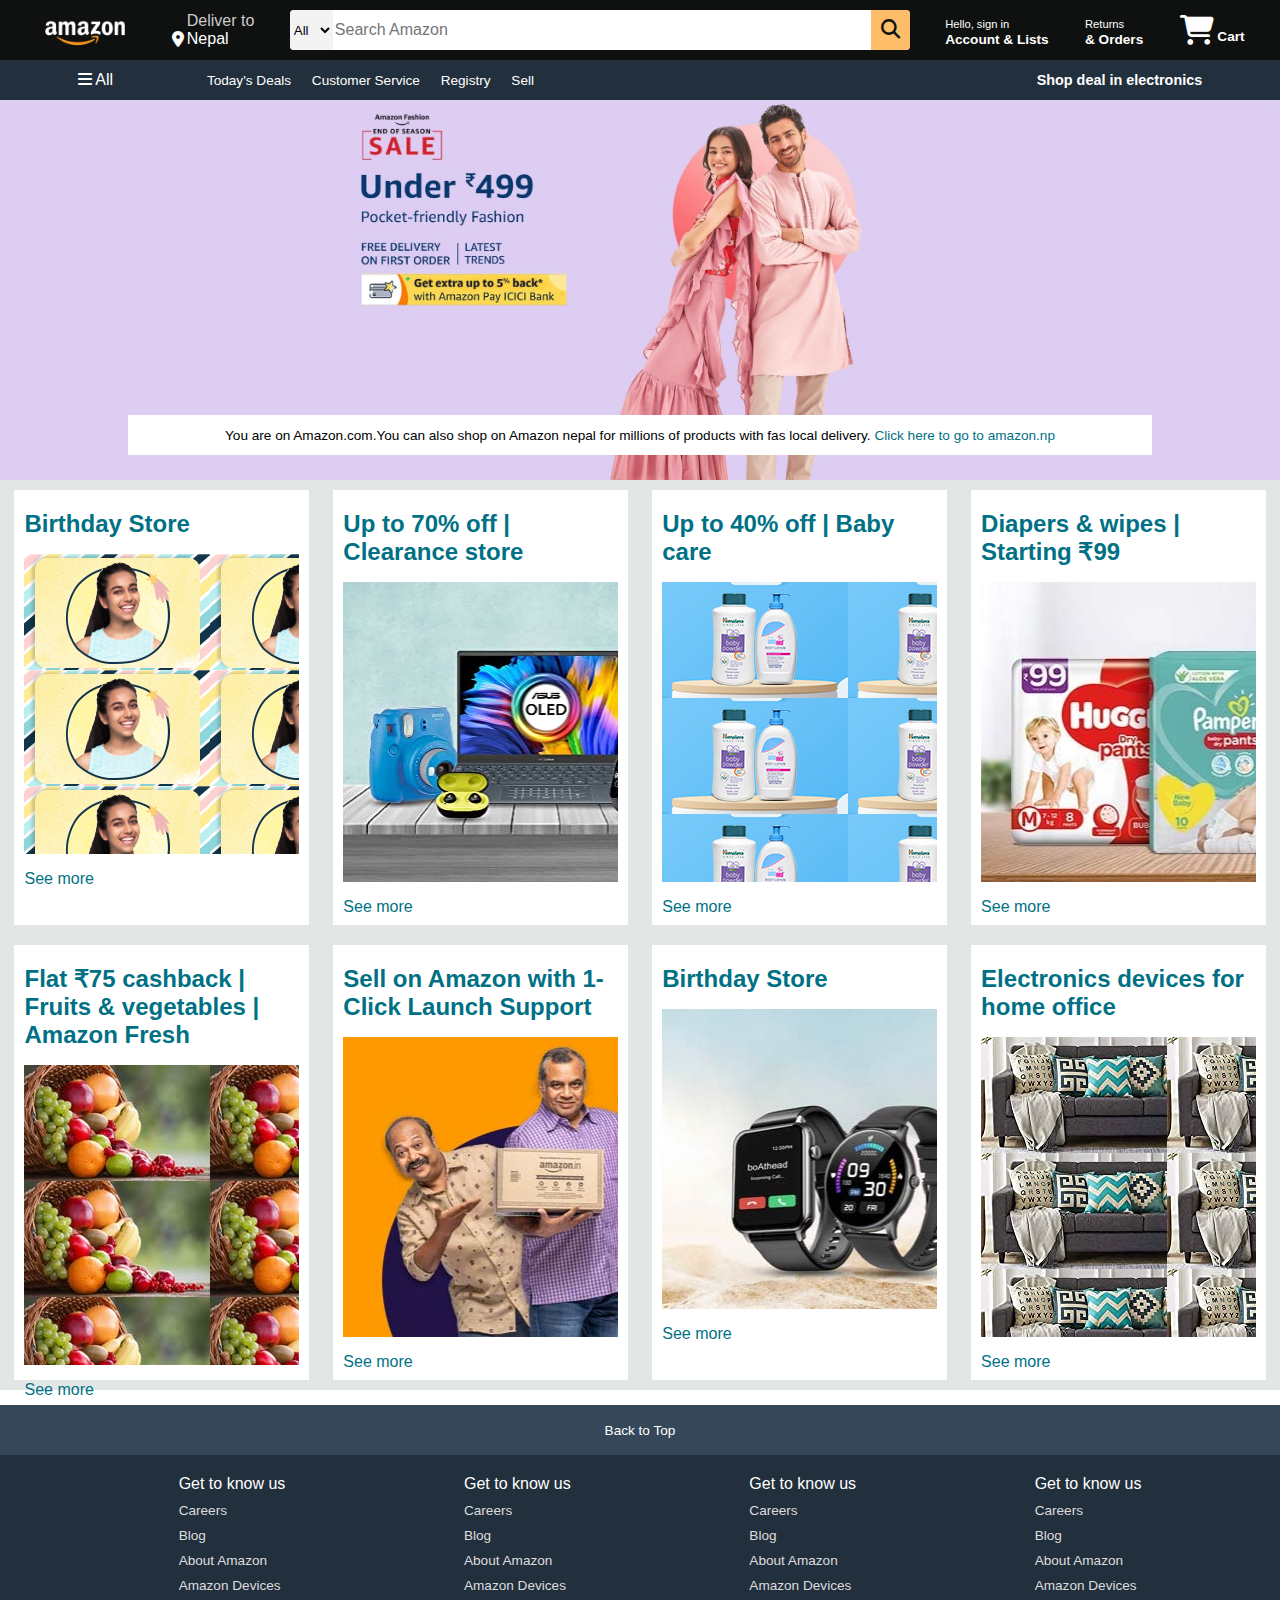
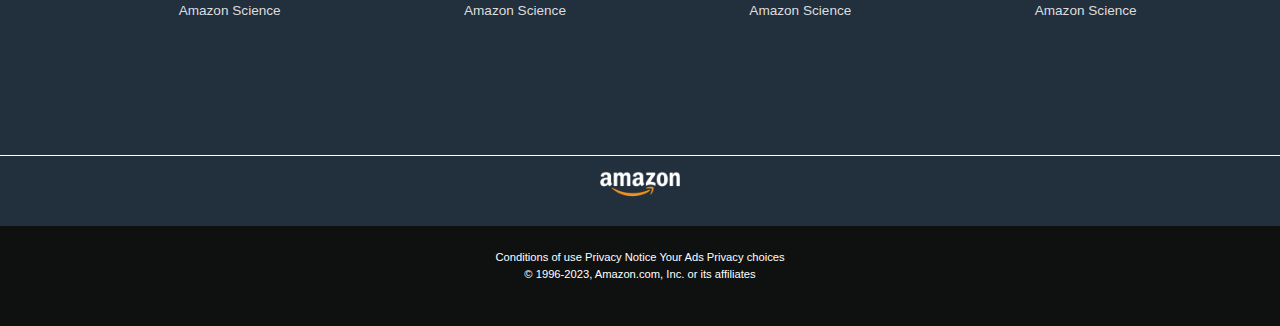
<file: index.html>
<!DOCTYPE html>
<html lang="en">
<head>
    <meta charset="UTF-8">
    <meta http-equiv="X-UA-Compatible" content="IE=edge">
    <meta name="viewport" content="width=device-width, initial-scale=1.0">
    <title>Amazon</title>
    <link rel="stylesheet" href="https://cdnjs.cloudflare.com/ajax/libs/font-awesome/6.4.0/css/all.min.css">
    <link rel="stylesheet" href="style.css">

</head>
<body>
    <header>
        <div class="navbar">
            <div class="nav-logo border">
                <div class="logo"></div>
            </div>
        <div class="nav-address border">        
            <p class="add-first">Deliver to</p>
            <div class="add-icon">
           <i class="fa-solid fa-location-dot"></i>
                <p class="add-sec">Nepal</p>
      </div>
        </div>
        <div class="nav-search">
            <select class="search-select">
                <option>All</option>
            </select>
            <input placeholder="Search Amazon" class="search-input">
            <div class="search-icon">
                <i class="fa-solid fa-magnifying-glass"></i>
            </div>
        </div>
        <div class="nav-signin border">
            <p><span>Hello, sign in</span>
            </p>
            <p class="nav-second">Account & Lists</p>
        </div>
        <div class="nav-signin border">
            <p><span>Returns</span>
            </p>
            <p class="nav-second">& Orders</p>
        </div>
        <div class="nav-cart border">
            <i class="fa-solid fa-cart-shopping"></i>
            Cart
        </div>
        </div>
       
<div class="panel">
    <div class="panel-all">
        <i class="fa-solid fa-bars"></i>
        All
    </div>
    <div class="panel-ops">
        <p class="border">Today's Deals  </p>
        <p class="border">Customer Service  </p>
        <p class="border">Registry </p>
        <p class="border">Sell  </p>

    </div>
    <div class="panel-deals">
        Shop deal in electronics
    </div>
</div>

    </header>
    <div class="hero-section">
        <div class="hero-msg">
            <p>You are on Amazon.com.You can also shop on Amazon nepal for millions of products with fas local delivery. <a>Click here to go to amazon.np</a></p>
        </div>
    </div>

    <div class="shop-section">
        <div class=" box">
           <div class="box-content">
            <h2>Birthday Store</h2>
            <div class="box-img" style="background-image: url('box-img1.jpg') ;"></div>
            <p>See more</p>
           </div>
        </div>
        <div class=" box" >
            <div class="box-content">
                <h2>Up to 70% off | Clearance store</h2>
                <div class="box-img" style="background-image: url('box-img2.jpg') ;"></div>
                <p>See more</p>
               </div>
        </div>
        <div class="box">
            <div class="box-content">
                <h2>Up to 40% off | Baby care</h2>
                <div class="box-img" style="background-image: url('box-img3.jpg') ;"></div>
                <p>See more</p>
               </div>
        </div>
        <div class="box">
            <div class="box-content">
                <h2>Diapers & wipes | Starting ₹99</h2>
                <div class="box-img" style="background-image: url('box-img4.jpg') ;"></div>
                <p>See more</p>
               </div>
        </div>

        <div class="box">
            <div class="box-content">
             <h2>Flat ₹75 cashback | Fruits & vegetables | Amazon Fresh</h2>
             <div class="box-img" style="background-image: url('box-img5.jpg') ;"></div>
             <p>See more</p>
            </div>
         </div>
         <div class="box" >
             <div class="box-content">
                 <h2>Sell on Amazon with 1-Click Launch Support</h2>
                 <div class="box-img" style="background-image: url('box-img6.jpg') ;"></div>
                 <p>See more</p>
                </div>
         </div>
         <div class="box">
             <div class="box-content">
                 <h2>Birthday Store</h2>
                 <div class="box-img" style="background-image: url('box-img7.jpg') ;"></div>
                 <p>See more</p>
                </div>
         </div>
         <div class="box">
             <div class="box-content">
                 <h2>Electronics devices for home office</h2>
                 <div class="box-img" style="background-image: url('box-img8.jpg') ;"></div>
                 <p>See more</p>
                </div>
         </div>
    </div>
    <footer>
        <div class="foot-panel1">
            Back to Top
        </div>
        <div class="foot-panel2">
            <ul>
            <p>Get to know us</p>
            <a>Careers</a>
            <a>Blog</a>
            <a>About Amazon</a>
            <a>Amazon Devices</a>
            <a>Amazon Science</a>
        </ul>
        <ul>
            <p>Get to know us</p>
            <a>Careers</a>
            <a>Blog</a>
            <a>About Amazon</a>
            <a>Amazon Devices</a>
            <a>Amazon Science</a>
        </ul>
        <ul>
            <p>Get to know us</p>
            <a>Careers</a>
            <a>Blog</a>
            <a>About Amazon</a>
            <a>Amazon Devices</a>
            <a>Amazon Science</a>
        </ul>
        <ul>
            <p>Get to know us</p>
            <a>Careers</a>
            <a>Blog</a>
            <a>About Amazon</a>
            <a>Amazon Devices</a>
            <a>Amazon Science</a>
        </ul>
        </div>
        <div class="foot-panel3">
           <div class="logo">

           </div> 
        </div>
        <div class="foot-panel4">
            <div class="pages">
                <a>Conditions of use</a>
                <a>Privacy Notice</a>
                <a>Your Ads Privacy choices</a>
            </div>
            <div class="copyright">
                © 1996-2023, Amazon.com, Inc. or its affiliates
            </div>
        </div>
    </footer>
</body>
</html>
</file>
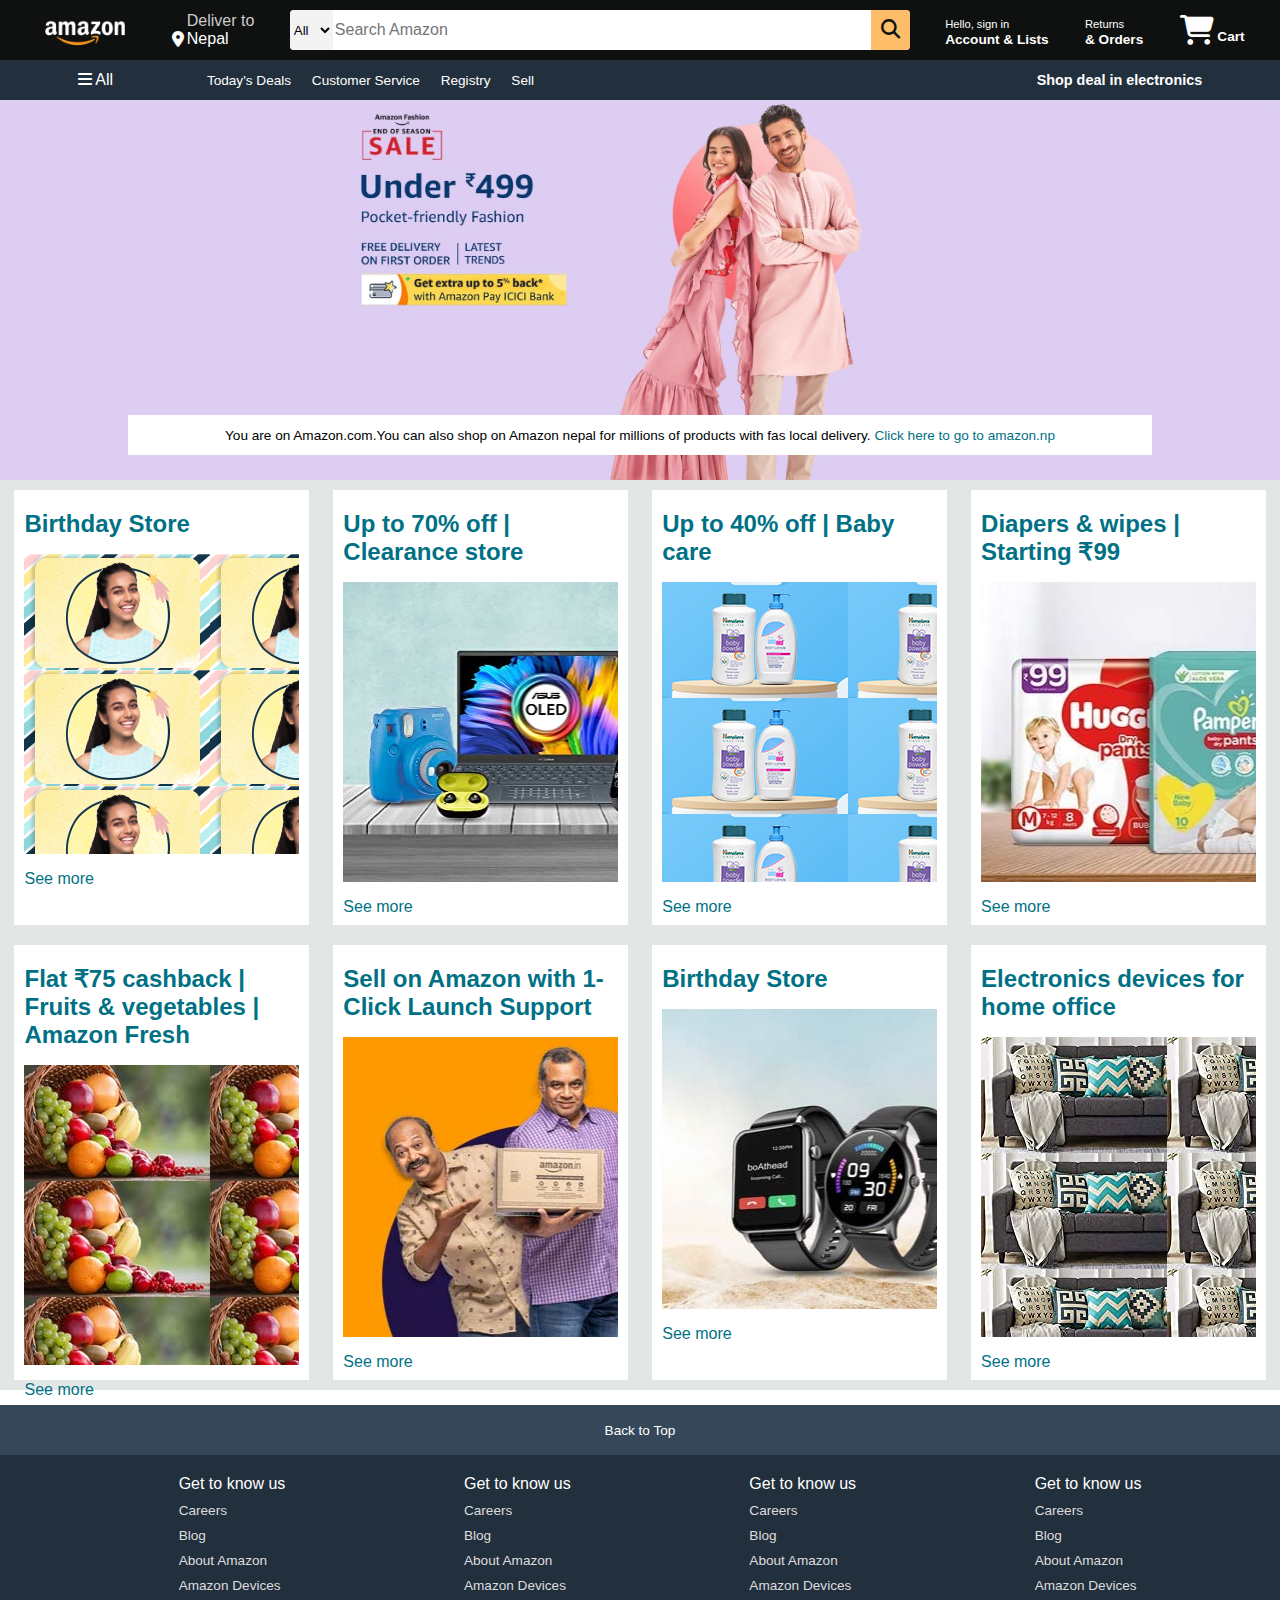
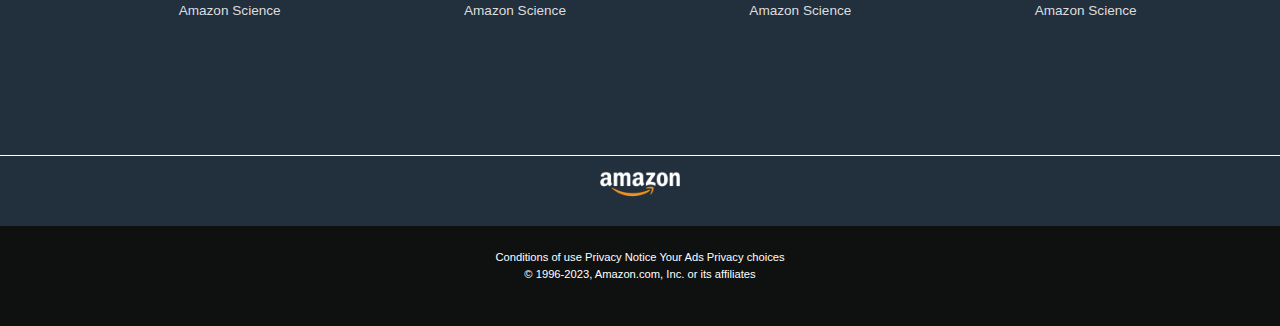
<file: amazon.html>
<!DOCTYPE html>
<html lang="en">
<head>
    <meta charset="UTF-8">
    <meta http-equiv="X-UA-Compatible" content="IE=edge">
    <meta name="viewport" content="width=device-width, initial-scale=1.0">
    <title>Amazon</title>
    <link rel="stylesheet" href="https://cdnjs.cloudflare.com/ajax/libs/font-awesome/6.4.0/css/all.min.css">
    <link rel="stylesheet" href="style.css">

</head>
<body>
    <header>
        <div class="navbar">
            <div class="nav-logo border">
                <div class="logo"></div>
            </div>
        <div class="nav-address border">        
            <p class="add-first">Deliver to</p>
            <div class="add-icon">
           <i class="fa-solid fa-location-dot"></i>
                <p class="add-sec">Nepal</p>
      </div>
        </div>
        <div class="nav-search">
            <select class="search-select">
                <option>All</option>
            </select>
            <input placeholder="Search Amazon" class="search-input">
            <div class="search-icon">
                <i class="fa-solid fa-magnifying-glass"></i>
            </div>
        </div>
        <div class="nav-signin border">
            <p><span>Hello, sign in</span>
            </p>
            <p class="nav-second">Account & Lists</p>
        </div>
        <div class="nav-signin border">
            <p><span>Returns</span>
            </p>
            <p class="nav-second">& Orders</p>
        </div>
        <div class="nav-cart border">
            <i class="fa-solid fa-cart-shopping"></i>
            Cart
        </div>
        </div>
       
<div class="panel">
    <div class="panel-all">
        <i class="fa-solid fa-bars"></i>
        All
    </div>
    <div class="panel-ops">
        <p class="border">Today's Deals  </p>
        <p class="border">Customer Service  </p>
        <p class="border">Registry </p>
        <p class="border">Sell  </p>

    </div>
    <div class="panel-deals">
        Shop deal in electronics
    </div>
</div>

    </header>
    <div class="hero-section">
        <div class="hero-msg">
            <p>You are on Amazon.com.You can also shop on Amazon nepal for millions of products with fas local delivery. <a>Click here to go to amazon.np</a></p>
        </div>
    </div>

    <div class="shop-section">
        <div class=" box">
           <div class="box-content">
            <h2>Birthday Store</h2>
            <div class="box-img" style="background-image: url('box-img1.jpg') ;"></div>
            <p>See more</p>
           </div>
        </div>
        <div class=" box" >
            <div class="box-content">
                <h2>Up to 70% off | Clearance store</h2>
                <div class="box-img" style="background-image: url('box-img2.jpg') ;"></div>
                <p>See more</p>
               </div>
        </div>
        <div class="box">
            <div class="box-content">
                <h2>Up to 40% off | Baby care</h2>
                <div class="box-img" style="background-image: url('box-img3.jpg') ;"></div>
                <p>See more</p>
               </div>
        </div>
        <div class="box">
            <div class="box-content">
                <h2>Diapers & wipes | Starting ₹99</h2>
                <div class="box-img" style="background-image: url('box-img4.jpg') ;"></div>
                <p>See more</p>
               </div>
        </div>

        <div class="box">
            <div class="box-content">
             <h2>Flat ₹75 cashback | Fruits & vegetables | Amazon Fresh</h2>
             <div class="box-img" style="background-image: url('box-img5.jpg') ;"></div>
             <p>See more</p>
            </div>
         </div>
         <div class="box" >
             <div class="box-content">
                 <h2>Sell on Amazon with 1-Click Launch Support</h2>
                 <div class="box-img" style="background-image: url('box-img6.jpg') ;"></div>
                 <p>See more</p>
                </div>
         </div>
         <div class="box">
             <div class="box-content">
                 <h2>Birthday Store</h2>
                 <div class="box-img" style="background-image: url('box-img7.jpg') ;"></div>
                 <p>See more</p>
                </div>
         </div>
         <div class="box">
             <div class="box-content">
                 <h2>Electronics devices for home office</h2>
                 <div class="box-img" style="background-image: url('box-img8.jpg') ;"></div>
                 <p>See more</p>
                </div>
         </div>
    </div>
    <footer>
        <div class="foot-panel1">
            Back to Top
        </div>
        <div class="foot-panel2">
            <ul>
            <p>Get to know us</p>
            <a>Careers</a>
            <a>Blog</a>
            <a>About Amazon</a>
            <a>Amazon Devices</a>
            <a>Amazon Science</a>
        </ul>
        <ul>
            <p>Get to know us</p>
            <a>Careers</a>
            <a>Blog</a>
            <a>About Amazon</a>
            <a>Amazon Devices</a>
            <a>Amazon Science</a>
        </ul>
        <ul>
            <p>Get to know us</p>
            <a>Careers</a>
            <a>Blog</a>
            <a>About Amazon</a>
            <a>Amazon Devices</a>
            <a>Amazon Science</a>
        </ul>
        <ul>
            <p>Get to know us</p>
            <a>Careers</a>
            <a>Blog</a>
            <a>About Amazon</a>
            <a>Amazon Devices</a>
            <a>Amazon Science</a>
        </ul>
        </div>
        <div class="foot-panel3">
           <div class="logo">

           </div> 
        </div>
        <div class="foot-panel4">
            <div class="pages">
                <a>Conditions of use</a>
                <a>Privacy Notice</a>
                <a>Your Ads Privacy choices</a>
            </div>
            <div class="copyright">
                © 1996-2023, Amazon.com, Inc. or its affiliates
            </div>
        </div>
    </footer>
</body>
</html>
</file>
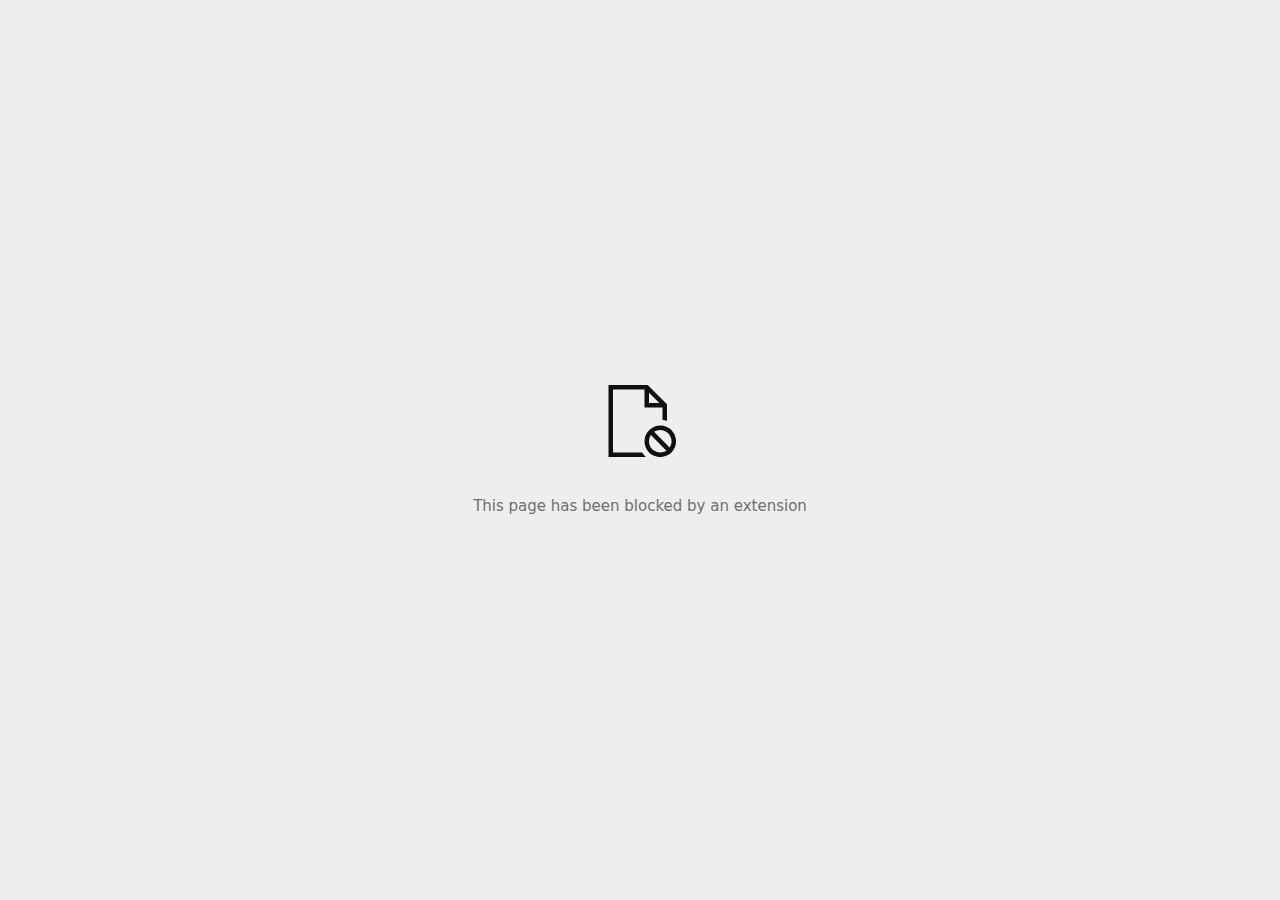
<file: box-img3_files/iu3.html>
<!DOCTYPE html>
<!-- saved from url=(0029)chrome-error://chromewebdata/ -->
<html dir="ltr" lang="en" subframe=""><head><meta http-equiv="Content-Type" content="text/html; charset=UTF-8">
  
  <meta name="theme-color" content="#fff">
  <meta name="viewport" content="width=device-width, initial-scale=1.0,
                                 maximum-scale=1.0, user-scalable=no">
  <title>aax-eu.amazon-adsystem.com</title>
  <style>/* Copyright 2017 The Chromium Authors
 * Use of this source code is governed by a BSD-style license that can be
 * found in the LICENSE file. */

a {
  color: var(--link-color);
}

body {
  --background-color: #fff;
  --error-code-color: var(--google-gray-700);
  --google-blue-100: rgb(210, 227, 252);
  --google-blue-300: rgb(138, 180, 248);
  --google-blue-600: rgb(26, 115, 232);
  --google-blue-700: rgb(25, 103, 210);
  --google-gray-100: rgb(241, 243, 244);
  --google-gray-300: rgb(218, 220, 224);
  --google-gray-500: rgb(154, 160, 166);
  --google-gray-50: rgb(248, 249, 250);
  --google-gray-600: rgb(128, 134, 139);
  --google-gray-700: rgb(95, 99, 104);
  --google-gray-800: rgb(60, 64, 67);
  --google-gray-900: rgb(32, 33, 36);
  --heading-color: var(--google-gray-900);
  --link-color: rgb(88, 88, 88);
  --popup-container-background-color: rgba(0,0,0,.65);
  --primary-button-fill-color-active: var(--google-blue-700);
  --primary-button-fill-color: var(--google-blue-600);
  --primary-button-text-color: #fff;
  --quiet-background-color: rgb(247, 247, 247);
  --secondary-button-border-color: var(--google-gray-500);
  --secondary-button-fill-color: #fff;
  --secondary-button-hover-border-color: var(--google-gray-600);
  --secondary-button-hover-fill-color: var(--google-gray-50);
  --secondary-button-text-color: var(--google-gray-700);
  --small-link-color: var(--google-gray-700);
  --text-color: var(--google-gray-700);
  --edge-background: var(--edge-grey-background);
  --edge-black: #101010;
  --edge-focus-color: #838383;
  --edge-blue-hover: #0078D4;
  --edge-blue-pressed: #1081D7;
  --edge-blue-rest: #0070C6;
  --edge-blue-selected: #004274;
  --edge-border-hover:#949494;
  --edge-border-pressed: #ADADAD;
  --edge-border-rest: #C5C5C5;
  --edge-grey-background: #F6F6F6;
  --edge-grey-selected: #C6C6C6;
  --edge-light-grey-hover: #F3F3F3;
  --edge-light-grey-pressed: #F7F7F7;
  --edge-light-grey-rest: #EFEFEF;
  --edge-primary-text-color: var(--edge-black);
  --edge-secondary-text-color: var(--edge-text-grey-rest);
  --edge-text-blue-hover: #0070C6;
  --edge-text-blue-rest: #0061AB;
  --edge-text-blue-pressed: #1081D7;
  --edge-text-grey-rest: #6F6F6F;
  --edge-white: #FFFFFF;
  --edge-primary-button-focus-shadow: 0 0 0 2px inset #F2F8FD;
  --edge-focus-outline: 2px solid var(--edge-focus-color);
  background: var(--edge-background);
  color: var(--edge-primary-text-color);
  word-wrap: break-word;
}

.nav-wrapper .secondary-button {
  background: var(--secondary-button-fill-color);
  border: 1px solid var(--secondary-button-border-color);
  color: var(--secondary-button-text-color);
  float: none;
  margin: 0;
  padding: 8px 16px;
}

.hidden {
  display: none;
}

html {
  -webkit-text-size-adjust: 100%;
  font-size: 125%;
}

.icon {
  background-repeat: no-repeat;
  background-size: 100%;
}

@media (prefers-color-scheme: dark) {
  body {
    --background-color: var(--google-gray-900);
    --error-code-color: var(--google-gray-500);
    --heading-color: var(--google-gray-500);
    --link-color: var(--google-blue-300);
    --primary-button-fill-color-active: rgb(129, 162, 208);
    --primary-button-fill-color: var(--google-blue-300);
    --primary-button-text-color: var(--google-gray-900);
    --quiet-background-color: var(--background-color);
    --secondary-button-border-color: var(--google-gray-700);
    --secondary-button-fill-color: var(--google-gray-900);
    --secondary-button-hover-fill-color: rgb(48, 51, 57);
    --secondary-button-text-color: var(--google-blue-300);
    --small-link-color: var(--google-blue-300);
    --text-color: var(--google-gray-500);
    --edge-black: #FFFFFF;
    --edge-focus-color: #888;
    --edge-blue-hover: #0070C6;
    --edge-blue-pressed: #0069B9;
    --edge-blue-rest: #0078D4;
    --edge-blue-selected: #63ACE5;
    --edge-border-hover:#909090;
    --edge-border-pressed: #787878;
    --edge-border-rest: #575757;
    --edge-grey-background: #2D2D2D;
    --edge-grey-selected: #676767;
    --edge-light-grey-hover: #424242;
    --edge-light-grey-pressed: #3E3E3E;
    --edge-light-grey-rest: #464646;
    --edge-text-blue-hover: #429BDF;
    --edge-text-blue-rest: #63ACE5;
    --edge-text-blue-pressed: #2189DA;
    --edge-text-grey-rest: #949494;
    --edge-white: #1D1D1D;
    --edge-primary-button-focus-shadow: 0 0 0 2px inset #F2F8FD;
  }
}
</style>
  <style>/* Copyright 2014 The Chromium Authors
   Copyright (C) Microsoft Corporation. All rights reserved.
   Use of this source code is governed by a BSD-style license that can be
   found in the LICENSE file. */

button {
  border: 0;
  border-radius: 2px;
  box-sizing: border-box;
  color: var(--primary-button-text-color);
  cursor: pointer;
  float: right;
  font-size: .875em;
  margin: 0;
  padding: 8px 16px;
  transition: box-shadow 150ms cubic-bezier(0.4, 0, 0.2, 1);
  user-select: none;
}

[dir='rtl'] button {
  float: left;
}

.bad-clock button,
.captive-portal button,
.https-only button,
.insecure-form button,
.lookalike-url button,
.main-frame-blocked button,
.neterror button,
.pdf button,
.ssl button,
.enterprise-block button,
.enterprise-warn button,
.safe-browsing-billing button {
  background: var(--edge-blue-rest);
}

.bad-clock a,
.captive-portal a,
.ssl a {
  color: var(--edge-text-blue-rest);
  text-decoration: none;
  border-bottom: 1px solid currentColor;
}

@media (forced-colors: active) {
  .bad-clock a,
  .captive-portal a,
  .lookalike-url a,
  .ssl a {
    -ms-high-contrast-adjust: none;
    color: LinkText;
    border-bottom: 1px solid currentColor;
  }
  .bad-clock a:focus,
  .captive-portal a:focus,
  .lookalike-url a:focus,
  .ssl a:focus {
    outline: none;
    border-bottom: 2px solid LinkText;
  }
}


.bad-clock #primary-button,
.captive-portal #primary-button,
.lookalike-url #primary-button,
.ssl #primary-button {
  color: white;
  background-color: var(--edge-blue-rest);
  border: 2px solid var(--edge-blue-rest);
  font-family: system-ui, sans-serif;
  font-weight: 600;
  outline: none;
}

.bad-clock #primary-button:focus,
.captive-portal #primary-button:focus,
.lookalike-url #primary-button:focus,
.ssl #primary-button:focus {
  border-color: var(--edge-focus-color);
  box-shadow: var(--edge-primary-button-focus-shadow);
}

.bad-clock #primary-button:hover,
.captive-portal #primary-button:hover,
.lookalike-url #primary-button:hover,
.ssl #primary-button:hover {
  background-color: var(--edge-blue-hover);
  border-color: var(--edge-blue-hover);
}

.bad-clock #primary-button:active,
.captive-portal #primary-button:active,
.lookalike-url #primary-button:active,
.ssl #primary-button:active {
  background-color: var(--edge-blue-pressed);
  box-shadow: 0 1px 2px 0 rgba(60, 64, 67, .3),
      0 2px 6px 2px rgba(60, 64, 67, .15);
}

@media(forced-colors: active) {
  /* Accent button */
  .bad-clock #primary-button,
  .captive-portal #primary-button,
  .lookalike-url #primary-button,
  .ssl #primary-button {
    -ms-high-contrast-adjust: none;
    background-color: Highlight;
    color: HighlightText;
    border: 2px solid transparent;
  }
  .bad-clock #primary-button:focus,
  .captive-portal #primary-button:focus,
  .lookalike-url #primary-button:focus,
  .ssl #primary-button:focus {
    outline: 2px solid ButtonText;
    border-color: transparent;
    box-shadow: none;
  }
  .bad-clock #primary-button:hover,
  .captive-portal #primary-button:hover,
  .lookalike-url #primary-button:hover,
  .ssl #primary-button:hover {
    background-color: HighlightText;
    color: Highlight;
    border: 2px solid Highlight;
  }
}

.bad-clock #details-button,
.captive-portal #details-button,
.lookalike-url #proceed-button,
.ssl #details-button {
  color: var(--edge-primary-text-color);
  background-color: transparent;
  border-color: var(--edge-border-rest);
}

.bad-clock #details-button:focus,
.captive-portal #details-button:focus,
.lookalike-url #proceed-button:focus,
.ssl #details-button:focus {
  outline: var(--edge-focus-outline);
}

.bad-clock #details-button:active,
.captive-portal #details-button:active,
.lookalike-url #proceed-button:active,
.ssl #details-button:active {
  border-color: white;
  background: var(--edge-light-grey-pressed);
  box-shadow: 0 1px 2px 0 rgba(60, 64, 67, .3),
      0 2px 6px 2px rgba(60, 64, 67, .15);
}

.bad-clock #details-button:hover,
.captive-portal #details-button:hover,
.lookalike-url #proceed-button:hover,
.ssl #details-button:hover {
  background: var(--edge-light-grey-hover);
  border-color: var(--edge-border-hover);
  text-decoration: none;
}
@media(forced-colors: active) {
  /* Outline button */
  .bad-clock #details-button,
  .captive-portal #details-button,
  .lookalike-url #proceed-button,
  .ssl #details-button {
    -ms-high-contrast-adjust: none;
    background-color: ButtonFace;
    color: ButtonText;
    border: 1px solid ButtonText;
  }
  .bad-clock #details-button:focus,
  .captive-portal #details-button:focus,
  .lookalike-url #proceed-button:focus,
  .ssl #details-button:focus {
    outline: 2px solid ButtonText;
  }
  .bad-clock #details-button:hover,
  .captive-portal #details-button:hover,
  .lookalike-url #proceed-button:hover,
  .ssl #details-button:hover {
    background-color: Highlight;
    color: HighlightText;
  }
}

.bad-clock #main-message > p,
.captive-portal #main-message > p,
.lookalike-url #main-message > p,
.ssl #main-message > p {
  font-size: 14px;
  line-height: 20px;
  color: var(--edge-primary-text-color);
}

button:active {
  background: var(--primary-button-fill-color-active);
  outline: 0;
}

#debugging {
  display: inline;
  overflow: auto;
}

.debugging-content {
  line-height: 1em;
  margin-bottom: 0;
  margin-top: 1em;
}

.debugging-content-fixed-width {
  display: block;
  font-family: monospace;
  font-size: 1.2em;
  margin-top: 0.5em;
}

.debugging-title {
  font-weight: bold;
}

#details {
  margin: 0 0 50px;
}

#details p:not(:first-of-type) {
  margin-top: 20px;
}

.secondary-button:active {
  border-color: white;
  box-shadow: 0 1px 2px 0 rgba(60, 64, 67, .3),
      0 2px 6px 2px rgba(60, 64, 67, .15);
}

.secondary-button:hover {
  background: var(--secondary-button-hover-fill-color);
  border-color: var(--secondary-button-hover-border-color);
  text-decoration: none;
}

.error-code {
  color: var(--error-code-color);
  font-size: .8em;
  margin-top: 12px;
  text-transform: uppercase;
}

#error-debugging-info {
  font-size: 0.8em;
}

h1 {
  color: var(--edge-primary-text-color);
  font-size: 1.6em;
  font-weight: bold;
  line-height: 1.25em;
  margin-bottom: 16px;
}

h2 {
  font-size: 1.2em;
  font-weight: normal;
}

.icon {
  height: 72px;
  margin: 0 0 40px;
  width: 72px;
}

input[type=checkbox] {
  opacity: 0;
}

input[type=checkbox]:focus ~ .checkbox::after {
  outline: -webkit-focus-ring-color auto 5px;
}

.interstitial-wrapper {
  box-sizing: border-box;
  font-size: 1em;
  line-height: 1.6em;
  margin: 14vh auto 0;
  max-width: 600px;
  width: 100%;
}

#main-message > p {
  display: inline;
}

#extended-reporting-opt-in {
  font-size: .875em;
  margin-top: 32px;
}

#extended-reporting-opt-in label {
  display: grid;
  grid-template-columns: 1.8em 1fr;
  position: relative;
}

#enhanced-protection-message {
  border-radius: 4px;
  font-size: 1em;
  margin-top: 32px;
  padding: 10px 5px;
}

#enhanced-protection-message label {
  display: grid;
  grid-template-columns: 2.5em 1fr;
  position: relative;
}

#enhanced-protection-message div {
  margin: 0.5em;
}

#enhanced-protection-message .icon {
  height: 1.5em;
  vertical-align: middle;
  width: 1.5em;
}

#https-upgrades-message {
  border-radius: 4px;
  font-size: 1em;
}

.nav-wrapper {
  margin-top: 51px;
}

.nav-wrapper::after {
  clear: both;
  content: '';
  display: table;
  width: 100%;
}

.small-link {
  color: var(--small-link-color);
  font-size: .875em;
}

.checkboxes {
  flex: 0 0 24px;
}

.checkbox {
  --padding: .9em;
  background: transparent;
  display: block;
  height: 1em;
  left: -1em;
  padding-inline-start: var(--padding);
  position: absolute;
  right: 0;
  top: -.5em;
  width: 1em;
}

.checkbox::after {
  border: 1px solid white;
  border-radius: 2px;
  content: '';
  height: 1em;
  left: var(--padding);
  position: absolute;
  top: var(--padding);
  width: 1em;
}

.checkbox::before {
  background: transparent;
  border: 2px solid white;
  border-inline-end-width: 0;
  border-top-width: 0;
  content: '';
  height: .2em;
  left: calc(.3em + var(--padding));
  opacity: 0;
  position: absolute;
  top: calc(.3em  + var(--padding));
  transform: rotate(-45deg);
  width: .5em;
}

input[type=checkbox]:checked ~ .checkbox::before {
  opacity: 1;
}

#recurrent-error-message {
  background: var(--edge-light-grey-rest);
  border-radius: 4px;
  margin-bottom: 16px;
  margin-top: 12px;
  padding: 12px 16px;
}

.showing-recurrent-error-message #extended-reporting-opt-in {
  margin-top: 16px;
}

.showing-recurrent-error-message #enhanced-protection-message {
  margin-top: 16px;
}

@media (max-width: 700px) {
  .interstitial-wrapper {
    padding: 0 10%;
  }

  #error-debugging-info {
    overflow: auto;
  }
}

@media (max-width: 420px) {
  button,
  [dir='rtl'] button,
  .small-link {
    float: none;
    font-size: .825em;
    font-weight: 500;
    margin: 0;
    width: 100%;
  }

  button {
    padding: 16px 24px;
  }

  #details {
    margin: 20px 0 20px 0;
  }

  #details p:not(:first-of-type) {
    margin-top: 10px;
  }

  .secondary-button:not(.hidden) {
    display: block;
    margin-top: 20px;
    text-align: center;
    width: 100%;
  }

  .interstitial-wrapper {
    padding: 0 5%;
  }

  #extended-reporting-opt-in {
    margin-top: 24px;
  }

  #enhanced-protection-message {
    margin-top: 24px;
  }

  .nav-wrapper {
    margin-top: 30px;
  }
}

/**
 * Mobile specific styling.
 * Navigation buttons are anchored to the bottom of the screen.
 * Details message replaces the top content in its own scrollable area.
 */

@media (max-width: 420px) {
  .nav-wrapper .secondary-button {
    border: 0;
    margin: 16px 0 0;
    margin-inline-end: 0;
    padding-bottom: 16px;
    padding-top: 16px;
  }
}

/* Fixed nav. */
@media (min-width: 240px) and (max-width: 420px) and
       (min-height: 401px),
       (min-width: 421px) and (min-height: 240px) and
       (max-height: 560px) {
  body .nav-wrapper {
    background: var(--edge-grey-background);
    bottom: 0;
    box-shadow: 0 -22px 40px var(--edge-grey-background);
    left: 0;
    margin: 0 auto;
    max-width: 736px;
    padding-inline-end: 24px;
    padding-inline-start: 24px;
    position: fixed;
    right: 0;
    width: 100%;
    z-index: 2;
  }

  .interstitial-wrapper {
    max-width: 736px;
  }

  #details,
  #main-content {
    padding-bottom: 40px;
  }

  #details {
    padding-top: 5.5vh;
  }

  button.small-link {
    color: var(--google-blue-600);
  }
}

@media (max-width: 420px) and (orientation: portrait),
       (max-height: 560px) {
  body {
    margin: 0 auto;
  }

  button,
  #details-button,
  [dir='rtl'] button,
  button.small-link {
    font-size: .933em;
    margin: 6px 0;
    transform: translatez(0);
  }

  .nav-wrapper {
    box-sizing: border-box;
    padding-bottom: 8px;
    width: 100%;
  }

  #details {
    box-sizing: border-box;
    height: auto;
    margin: 0;
    opacity: 1;
    transition: opacity 250ms cubic-bezier(0.4, 0, 0.2, 1);
  }

  #details.hidden,
  #main-content.hidden {
    height: 0;
    opacity: 0;
    overflow: hidden;
    padding-bottom: 0;
    transition: none;
  }

  h1 {
    font-size: 1.5em;
    margin-bottom: 8px;
  }

  .icon {
    margin-bottom: 5.69vh;
  }

  .interstitial-wrapper {
    box-sizing: border-box;
    margin: 7vh auto 12px;
    padding: 0 24px;
    position: relative;
  }

  .interstitial-wrapper p {
    font-size: .95em;
    line-height: 1.61em;
    margin-top: 8px;
  }

  #main-content {
    margin: 0;
    transition: opacity 100ms cubic-bezier(0.4, 0, 0.2, 1);
  }

  .small-link {
    border: 0;
  }

  .suggested-left > #control-buttons,
  .suggested-right > #control-buttons {
    float: none;
    margin: 0;
  }
}

@media (min-width: 421px) and (min-height: 500px) and (max-height: 560px) {
  .interstitial-wrapper {
    margin-top: 10vh;
  }
}

@media (min-height: 400px) and (orientation:portrait) {
  .interstitial-wrapper {
    margin-bottom: 145px;
  }
}

@media (min-height: 299px) {
  .nav-wrapper {
    padding-bottom: 16px;
  }
}

@media (max-height: 560px) and (min-height: 240px) and (orientation:landscape) {
  .extended-reporting-has-checkbox #details {
    padding-bottom: 80px;
  }
}

@media (min-height: 500px) and (max-height: 650px) and (max-width: 414px) and
       (orientation: portrait) {
  .interstitial-wrapper {
    margin-top: 7vh;
  }
}

@media (min-height: 650px) and (max-width: 414px) and (orientation: portrait) {
  .interstitial-wrapper {
    margin-top: 10vh;
  }
}

/* Small mobile screens. No fixed nav. */
@media (max-height: 400px) and (orientation: portrait),
       (max-height: 239px) and (orientation: landscape),
       (max-width: 419px) and (max-height: 399px) {
  .interstitial-wrapper {
    display: flex;
    flex-direction: column;
    margin-bottom: 0;
  }

  #details {
    flex: 1 1 auto;
    order: 0;
  }

  #main-content {
    flex: 1 1 auto;
    order: 0;
  }

  .nav-wrapper {
    flex: 0 1 auto;
    margin-top: 8px;
    order: 1;
    padding-inline-end: 0;
    padding-inline-start: 0;
    position: relative;
    width: 100%;
  }

  button,
  .nav-wrapper .secondary-button {
    padding: 16px 24px;
  }

  button.small-link {
    color: var(--google-blue-600);
  }
}

@media (max-width: 239px) and (orientation: portrait) {
  .nav-wrapper {
    padding-inline-end: 0;
    padding-inline-start: 0;
  }
}

</style>
  <style>/* Copyright 2013 The Chromium Authors. All rights reserved.
 * Use of this source code is governed by a BSD-style license that can be
 * found in the LICENSE file. */

/* Don't use the main frame div when the error is in a subframe. */
body {
  background-color: var(--edge-grey-background);
}

html[subframe] #main-frame-error {
  display: none;
}

/* Don't use the subframe error div when the error is in a main frame. */
html:not([subframe]) #sub-frame-error {
  display: none;
}

#diagnose-button {
  float: none;
  margin-bottom: 10px;
  margin-inline-start: 0;
  margin-top: 20px;
}

h1 {
  margin-top: 0;
  word-wrap: break-word;
  color: var(--edge-primary-text-color);
  margin-bottom: 22px;
}

h1 span {
  font-weight: bold;
  font-size: 24px;
  line-height: 32px;
}

h2 {
  color: var(--edge-secondary-text-color);
  font-size: 1.2em;
  font-weight: normal;
  margin: 10px 0;
}

a {
  color: var(--edge-text-blue-rest);
  text-decoration: none;
  border-bottom: 1px solid currentColor;
}

a:hover {
  color: var(--edge-text-blue-hover);
}

a:focus {
  outline: none;
  text-decoration: none;
  border-bottom: var(--edge-focus-outline);
}

#game-buttons {
  display: flex;
  align-items: center;
}

#game-message {
  margin-inline-end: 16px;
}

#game-button {
  color: var(--edge-primary-text-color);
  background-color: transparent;
  border: 1px solid var(--edge-border-rest);
}

#game-button:disabled {
  opacity: 0.3;
  cursor: not-allowed;
}

#game-button:hover:not(:disabled) {
  background-color: var(--edge-light-grey-hover);
  border-color: var(--edge-border-hover);
}

#game-button:active:not(:disabled) {
  border-color: white;
  background: var(--edge-light-grey-pressed);
  box-shadow: 0 1px 2px 0 rgba(60, 64, 67, .3),
    0 2px 6px 2px rgba(60, 64, 67, .15);
}

#game-button:focus:not(:disabled) {
  outline: var(--edge-focus-outline);
}

@media (forced-colors: active) {
  a:hover {
    color: HightlightText;
  }
}

.icon {
  -webkit-user-select: none;
  display: inline-block;
}

.icon-generic {
  /**
   * Can't access edge://theme/IDR_ERROR_NETWORK_GENERIC from an untrusted
   * renderer process, so embed the resource manually.
   */
  content: -webkit-image-set(
      url([data-uri]) 1x,
      url([data-uri]) 2x);
}

.icon-offline {
  content: -webkit-image-set(
      url([data-uri]) 1x,
      url([data-uri]) 2x);
  position: relative;
}

.icon-page-error {
  content: url([data-uri]);
}

.icon-thinking {
  content: url([data-uri]);
}

.icon-blocked {
  content: url([data-uri]);
}

.icon-disconnected {
  content: url([data-uri]);
}

.icon-find {
  content: url([data-uri]);
}

.icon-insecure-site {
  content: url([data-uri]);
}

.icon-page-briefcase {
  content: url([data-uri]);
}

.icon-disabled {
  content: -webkit-image-set(
      url([data-uri]) 1x,
      url([data-uri]) 2x);
  width: 112px;
}

.managed-icon {
  content: url([data-uri]);
  margin-inline-end: 6px;
  height: 16px;
  width: 16px;
}

.error-code {
  display: block;
  font-size: 10px;
  line-height: 12px;
  color: var(--edge-secondary-text-color);
  margin-top: 24px;
  font-weight: 500;
}

#content-top {
  margin: 20px;
}

.hidden {
  display: none;
}

#suggestion {
  margin-top: 15px;
}

#suggestions-list p {
  margin-block-end: 0;
  color: var(--edge-primary-text-color);
  font-weight: 700;
}

#suggestions-list ul {
  margin-top: 0;
  color: var(--edge-primary-text-color);
  padding-inline-start: 0;
  list-style: none;
}

#suggestions-list li {
  margin-top: 12px;
  font-size: 14px;
  line-height: 20px;
}

#suggestions-list li:before {
  content: "•";
  font-size: 14px;
  padding-right: 1em;
}

.single-suggestion li:before{
  display: none;
}

#short-suggestion {
  margin-top: 5px;
}

#error-information-button {
  content: url([data-uri]);
  height: 24px;
  vertical-align: -.15em;
  width: 24px;
}

.use-popup-container#error-information-popup-container
  #error-information-popup {
  align-items: center;
  background-color: var(--edge-grey-background);
  display: flex;
  height: 100%;
  left: 0;
  position: fixed;
  top: 0;
  width: 100%;
  z-index: 100;
}

.use-popup-container#error-information-popup-container
  #error-information-popup-content > p {
  margin-bottom: 11px;
  margin-inline-start: 20px;
}

.use-popup-container#error-information-popup-container #suggestions-list ul {
  margin-inline-start: 15px;
}

.use-popup-container#error-information-popup-container
  #error-information-popup-box {
  background-color: var(--edge-white);
  left: 5%;
  padding-bottom: 15px;
  padding-top: 15px;
  position: fixed;
  width: 90%;
  z-index: 101;
}

.use-popup-container#error-information-popup-container div.error-code {
  margin-inline-start: 20px;
}

.use-popup-container#error-information-popup-container #suggestions-list p {
  margin-inline-start: 20px;
}

:not(.use-popup-container)#error-information-popup-container
  #error-information-popup-close {
  display: none;
}

#error-information-popup-close {
  margin-bottom: 0px;
  margin-inline-end: 35px;
  margin-top: 15px;
  text-align: end;
}

.link-button {
  color: var(--edge-text-blue-rest);
  display: inline-block;
  font-weight: bold;
  text-transform: uppercase;
}

#sub-frame-error-details {
  color: var(--edge-secondary-text-color);

}

[jscontent=hostName],
[jscontent=failedUrl] {
  overflow-wrap: break-word;
}

#search-container {
  /* Prevents a space between controls. */
  display: flex;
  margin-top: 20px;
}

.snackbar {
  background: #323232;
  border-radius: 2px;
  bottom: 24px;
  box-sizing: border-box;
  color: #fff;
  font-size: .87em;
  left: 24px;
  max-width: 568px;
  min-width: 288px;
  opacity: 0;
  padding: 16px 24px 12px;
  position: fixed;
  transform: translateY(90px);
  will-change: opacity, transform;
  z-index: 999;
}

.snackbar-show {
  -webkit-animation:
    show-snackbar .25s cubic-bezier(0.0, 0.0, 0.2, 1) forwards,
    hide-snackbar .25s cubic-bezier(0.4, 0.0, 1, 1) forwards 5s;
}

@-webkit-keyframes show-snackbar {
  100% {
    opacity: 1;
    transform: translateY(0);
  }
}

@-webkit-keyframes hide-snackbar {
  0% {
    opacity: 1;
    transform: translateY(0);
  }
  100% {
    opacity: 0;
    transform: translateY(90px);
  }
}

.suggestions {
  margin-top: 18px;
  color: var(--edge-primary-text-color);
  font-size: 14px;
  line-height: 20px;
}

.suggestion-header {
  font-weight: bold;
  margin-bottom: 4px;
}

/* Decrease padding at low sizes. */
@media (max-width: 640px), (max-height: 640px) {
  h1 {
    margin: 0 0 15px;
  }
  #content-top {
    margin: 15px;
  }
  .suggestions {
    margin-top: 10px;
  }
  .suggestion-header {
    margin-bottom: 0;
  }
}

#download-link, #download-link-clicked {
  margin-bottom: 30px;
  margin-top: 30px;
}

#download-link-clicked {
  color: #BBB;
}

#download-link:before, #download-link-clicked:before {
  content: url([data-uri]);
  display: inline-block;
  margin-inline-end: 4px;
  vertical-align: -webkit-baseline-middle;
}

#download-link-clicked:before {
  width: 0px;
  opacity: 0;
}

.offline-content-list-title {
  color: rgb(95, 99, 104);
  font-size: .8em;
  line-height: 1;
  margin-bottom: .8em;
}

#offline-content-suggestions {
  margin-inline-start: -5%;
  width: 110%;
}

/* The selectors below adjust the "overflow" of the suggestion cards contents
 * based on the same screen size based strategy used for the main frame, which
 * is applied by the `interstitial-wrapper` class. */
@media (max-width: 700px) {
  #offline-content-suggestions {
    margin-inline-start: -5%;
    width: 110%;
  }
}
@media (max-width: 420px)  {
  #offline-content-suggestions {
    margin-inline-start: -2.5%;
    width: 105%;
  }
}
@media (max-width: 420px) and (orientation: portrait),
       (max-height: 560px) {
  #offline-content-suggestions {
    margin-inline-start: -12px;
    width: calc(100% + 24px);
  }
}

.suggestion-with-image .offline-content-suggestion-visual {
  flex-basis: 8.2em;
  flex-shrink: 0;
}

.suggestion-with-image .offline-content-suggestion-visual > img {
  height: 100%;
  width: 100%;
}

#offline-content-list:not(.is-rtl) .suggestion-with-image
.offline-content-suggestion-visual > img {
  border-bottom-right-radius: 8px;
  border-top-right-radius: 8px;
}

#offline-content-list.is-rtl .suggestion-with-image
.offline-content-suggestion-visual > img {
  border-bottom-left-radius: 8px;
  border-top-left-radius: 8px;
}

.suggestion-with-icon .offline-content-suggestion-visual {
  align-items: center;
  display: flex;
  justify-content: center;
  min-height: 4.2em;
  min-width: 4.2em;
}

.suggestion-with-icon .offline-content-suggestion-visual > div {
  align-items: center;
  background-color: rgb(241, 243, 244);
  border-radius: 50%;
  display: flex;
  height: 2.3em;
  justify-content: center;
  width: 2.3em;
}

.suggestion-with-icon .offline-content-suggestion-visual > div > img {
  height: 1.45em;
  width: 1.45em;
}

.offline-content-suggestion-texts {
  display: flex;
  flex-direction: column;
  justify-content: space-between;
  line-height: 1.3;
  padding: .9em;
  width: 100%;
}

.offline-content-suggestion-title {
  -webkit-box-orient: vertical;
  -webkit-line-clamp: 3;
  color: rgb(32, 33, 36);
  display: -webkit-box;
  font-size: 1.1em;
  overflow: hidden;
  text-overflow: ellipsis;
}

div.offline-content-suggestion {
  align-items: stretch;
  border-color: rgb(218, 220, 224);
  border-radius: 8px;
  border-style: solid;
  border-width: 1px;
  display: flex;
  justify-content: space-between;
  margin-bottom: .8em;
}

.suggestion-with-image {
  flex-direction: row;
  height: 8.2em;
  max-height: 8.2em;
}

.suggestion-with-icon {
  flex-direction: row-reverse;
  height: 4.2em;
  max-height: 4.2em;
}

.suggestion-with-icon .offline-content-suggestion-title {
  -webkit-line-clamp: 1;
  word-break: break-all;
}

.suggestion-with-icon .offline-content-suggestion-texts {
  padding-inline-start: 0px;
}

.offline-content-suggestion-attribution-freshness {
  color: rgb(95, 99, 104);
  display: flex;
  font-size: .8em;
}

.offline-content-suggestion-attribution {
  -webkit-box-orient: vertical;
  -webkit-line-clamp: 1;
  display: -webkit-box;
  flex-shrink: 1;
  overflow-wrap: break-word;
  overflow: hidden;
  text-overflow: ellipsis;
  word-break: break-all;
}

.no-attribution .offline-content-suggestion-attribution {
  display: none;
}

.offline-content-suggestion-freshness:before {
  content: '-';
  display: inline-block;
  flex-shrink: 0;
  margin-inline-end: .1em;
  margin-inline-start: .1em;
}

.no-attribution .offline-content-suggestion-freshness:before {
  display: none;
}

.offline-content-suggestion-freshness {
  flex-shrink: 0;
}

.suggestion-with-image .offline-content-suggestion-pin-spacer {
  flex-shrink: 1;
  flex-grow: 100;
}

.suggestion-with-image .offline-content-suggestion-pin {
  content: url([data-uri]);
  flex-shrink: 0;
  height: 1.4em;
  margin-inline-start: .4em;
  width: 1.4em;
}

.offline-content-list-action {
  text-align: center;
}

#offline-content-summary {
  border-color: rgb(241, 243, 244);
  border-radius: 12px;
  border-style: solid;
  border-width: 1px;
  padding: 12px;
  text-align: center;
}

.offline-content-summary-image-truncate {
  width: 45px;
}

.offline-content-summary-images {
  direction: ltr;
  display: flex;
  margin-top: 10px;
  justify-content: center;
  padding-bottom: 12px;
}

.offline-content-summary-images img {
  background: rgb(241, 243, 244);
  border-radius: 50%;
  box-shadow:
    0px 1px 2px 0px rgb(155, 155, 155),
    0px 1px 3px 0px rgb(155, 155, 155);
  padding: 12px;
  width: 32px;
}

.offline-content-summary-description {
  border-top: 1px solid rgb(241, 243, 244);
  padding-top: 12px;
}

.offline-content-summary-action {
  padding-top: 12px;
}

/* Don't allow overflow when in a subframe. */
html[subframe] body {
  overflow: hidden;
}

#sub-frame-error {
  -webkit-align-items: center;
  background-color: #DDD;
  display: -webkit-flex;
  -webkit-flex-flow: column;
  height: 100%;
  -webkit-justify-content: center;
  left: 0;
  position: absolute;
  text-align: center;
  top: 0;
  transition: background-color .2s ease-in-out;
  width: 100%;
}

#sub-frame-error:hover {
  background-color: #EEE;
}

#sub-frame-error .icon-generic {
  margin: 0 0 16px;
}

#sub-frame-error-details {
  margin: 0 10px;
  text-align: center;
  visibility: hidden;
}

/* Show details only when hovering. */
#sub-frame-error:hover #sub-frame-error-details {
  visibility: visible;
}

/* If the iframe is too small, always hide the error code. */
/* TODO(mmenke): See if overflow: no-display works better, once supported. */
@media (max-width: 200px), (max-height: 95px) {
  #sub-frame-error-details {
    display: none;
  }
}

/* Adjust icon for small embedded frames in apps. */
@media (max-height: 100px) {
  #sub-frame-error .icon-generic {
    height: auto;
    margin: 0;
    padding-top: 0;
    width: 25px;
  }
}

#control-buttons {
  margin-bottom: 44px;
}

/* details-button is special; it's a <button> element that looks like a link. */
#details-buttons {
  width: 100%;
}

#details-button {
  box-shadow: none;
  min-width: 0;
  background: none;
  border: none;
  color: var(--edge-primary-text-color);
  cursor: pointer;
  font-size: 14px;
  line-height: 20px;
  text-decoration: none;
  float: left;
  padding: 4px;
  font-family: system-ui, sans-serif;
}

#details-button:before {
  display: inline-block;
  content: "";
  background-image: url("[data-uri]");
  margin-right: 10px;
  width: 14px;
  height: 10px;
  background-repeat: no-repeat;
  background-position: center center;
  fill: var(--edge-primary-text-color);
}

#details-button.expanded:before {
  transform: rotate(180deg);
}

#details-button:focus {
  outline: solid 2px var(--edge-focus-color);
}
@media (forced-colors: active) {
  #details-button,
  #game-button {
    -ms-high-contrast-adjust: none;
    color: ButtonText;
    background-color: ButtonFace;
  }
  #game-button {
    /* extra border for this button only */
    border: 1px solid ButtonText;
  }
  #details-button::before,
  #game-button::before {
    fill: ButtonText;
  }
  #details-button:focus,
  #game-button:focus {
    outline: 2px solid ButtonText;
  }
  #details-button:hover,
  #game-button:hover {
    background-color: Highlight;
    color: HighlightText;
  }
  #details-button:hover::before,
  #game-button:hover::before {
    fill: HighlightText;
  }
}

.nav-wrapper {
  margin-top: 44px;
}

#control-buttons,
#stale-load-button,
#details-buttons {
  float: left !important;
}

.suggested-left .secondary-button {
  margin-inline-end: 0px;
}

#details-button.singular {
  float: none;
}

/* download-button shows both icon and text. */
#download-button {
  padding-bottom: 4px;
  padding-top: 4px;
  position: relative;
}

#download-button:before {
  background: -webkit-image-set(
      url([data-uri]) 1x,
      url([data-uri]) 2x)
    no-repeat;
  content: '';
  display: inline-block;
  width: 24px;
  height: 24px;
  margin-inline-end: 4px;
  margin-inline-start: -4px;
  vertical-align: middle;
}

#download-button:disabled {
  background: rgb(180, 206, 249);
  color: rgb(255, 255, 255);
}

/*
TODO(https://crbug.com/852872): UI for offline suggested content is incomplete.
*/
.suggested-thumbnail {
  width: 25vw;
  height: 25vw;
}

#reload-button {
  background-color: var(--edge-blue-rest);
  color: white; /* always white because it is a blue button */
  border-radius: 2px;
  width: 100px;
  height: 32px;
  font-family: system-ui, sans-serif;
  font-weight: 600;
  font-size: 12px;
  padding: 0;
  outline: none;
}

#reload-button:focus {
  outline: var(--edge-focus-outline);
  box-shadow: var(--edge-primary-button-focus-shadow);
}

#reload-button:hover {
  background-color: var(--edge-blue-hover);
}

#reload-button:active {
  background-color: var(--edge-blue-pressed);
}

@media (forced-colors: active) {
  /* Acts like an accent button */
  #reload-button {
    -ms-high-contrast-adjust: none;
    background-color: Highlight;
    color: HighlightText;
  }
  #reload-button:hover {
    background-color: HighlightText;
    color: Highlight;
    border: 2px solid Highlight;
  }
  #reload-button:focus {
    outline: 2px solid ButtonText;
    box-shadow: none;
  }
}

/* Offline page */
.offline {
  transition: -webkit-filter 1.5s cubic-bezier(0.65, 0.05, 0.36, 1),
              background-color 1.5s cubic-bezier(0.65, 0.05, 0.36, 1);
  will-change: -webkit-filter, background-color;
}

#main-message > p {
  font-size: 14px;
  line-height: 20px;
  color: var(--edge-primary-text-color);
}
.offline #main-message > p {
  display: none;
}

.offline.inverted {
  -webkit-filter: invert(100%);
  background-color: var(--edge-black);
}

.offline .interstitial-wrapper {
  color: #2b2b2b;
  font-size: 1em;
  line-height: 1.55;
  margin: 0 auto;
  max-width: 600px;
  padding-top: 100px;
  width: 100%;
}

.offline .controller {
  background: rgba(247,247,247, .1);
  height: 100vh;
  left: 0;
  position: absolute;
  top: 0;
  width: 100vw;
  z-index: 9;
}

#offline-resources {
  display: none;
}

@media (max-width: 420px) {
  #download-button {
    padding-bottom: 12px;
    padding-top: 12px;
  }

  .snackbar {
    left: 0;
    bottom: 0;
    width: 100%;
    border-radius: 0;
  }
}

@media (max-height: 350px) {
  h1 {
    margin: 0 0 15px;
  }

  .icon-offline {
    margin: 0 0 10px;
  }

  .interstitial-wrapper {
    margin-top: 5%;
  }

  .nav-wrapper {
    margin-top: 30px;
  }
}

@media (min-width: 420px) and (max-width: 736px) and
       (min-height: 240px) and (max-height: 420px) and
       (orientation:landscape) {
  .interstitial-wrapper {
    margin-bottom: 100px;
  }
}

@media (max-width: 360px) and (max-height: 480px) {
  .offline .interstitial-wrapper {
    padding-top: 60px;
  }

}

@media (min-height: 240px) and (orientation: landscape) {
  .offline .interstitial-wrapper {
    margin-bottom: 90px;
  }

  .icon-offline {
    margin-bottom: 20px;
  }
}

@media (max-height: 320px) and (orientation: landscape) {
  .icon-offline {
    margin-bottom: 0;
  }

}

@media (max-width: 240px) {
  button {
    padding-left: 12px;
    padding-right: 12px;
  }

  .interstitial-wrapper {
    overflow: inherit;
    padding: 0 8px;
  }
}

@media (max-width: 120px) {
  button {
    width: auto;
  }
}


@media (prefers-color-scheme: dark) {
  .icon,
  .managed-icon {
    filter: invert(1);
  }

  #details-button:before {
    filter: invert(1);
  }
}
</style>
  <script>var certificateErrorPageController;const SecurityInterstitialCommandId={CMD_INTERSTITIAL_PAGE_LOADED:-32,CMD_MCAS_SUPPORT_PAGE:-31,CMD_DONT_PROCEED:0,CMD_PROCEED:1,CMD_SHOW_MORE_SECTION:2,CMD_OPEN_HELP_CENTER:3,CMD_OPEN_DIAGNOSTIC:4,CMD_RELOAD:5,CMD_OPEN_DATE_SETTINGS:6,CMD_OPEN_LOGIN:7,CMD_DO_REPORT:8,CMD_DONT_REPORT:9,CMD_OPEN_REPORTING_PRIVACY:10,CMD_OPEN_WHITEPAPER:11,CMD_REPORT_PHISHING_ERROR:12,CMD_OPEN_ENHANCED_PROTECTION_SETTINGS:13,CMD_OPEN_EDGE_PRIVACY_SETTINGS:1e3,CMD_OPEN_EDGE_FEEDBACK_DIALOG:1001};const HIDDEN_CLASS="hidden";function sendCommand(cmd){if(window.certificateErrorPageController){switch(cmd){case SecurityInterstitialCommandId.CMD_DONT_PROCEED:certificateErrorPageController.dontProceed();break;case SecurityInterstitialCommandId.CMD_PROCEED:certificateErrorPageController.proceed();break;case SecurityInterstitialCommandId.CMD_SHOW_MORE_SECTION:certificateErrorPageController.showMoreSection();break;case SecurityInterstitialCommandId.CMD_OPEN_HELP_CENTER:certificateErrorPageController.openHelpCenter();break;case SecurityInterstitialCommandId.CMD_OPEN_DIAGNOSTIC:certificateErrorPageController.openDiagnostic();break;case SecurityInterstitialCommandId.CMD_RELOAD:certificateErrorPageController.reload();break;case SecurityInterstitialCommandId.CMD_OPEN_DATE_SETTINGS:certificateErrorPageController.openDateSettings();break;case SecurityInterstitialCommandId.CMD_OPEN_LOGIN:certificateErrorPageController.openLogin();break;case SecurityInterstitialCommandId.CMD_DO_REPORT:certificateErrorPageController.doReport();break;case SecurityInterstitialCommandId.CMD_DONT_REPORT:certificateErrorPageController.dontReport();break;case SecurityInterstitialCommandId.CMD_OPEN_REPORTING_PRIVACY:certificateErrorPageController.openReportingPrivacy();break;case SecurityInterstitialCommandId.CMD_OPEN_WHITEPAPER:certificateErrorPageController.openWhitepaper();break;case SecurityInterstitialCommandId.CMD_REPORT_PHISHING_ERROR:certificateErrorPageController.reportPhishingError();break;case SecurityInterstitialCommandId.CMD_INTERSTITIAL_PAGE_LOADED:certificateErrorPageController.interstitialLoaded();break;case SecurityInterstitialCommandId.CMD_MCAS_SUPPORT_PAGE:certificateErrorPageController.mcasSupportPage();break;case SecurityInterstitialCommandId.CMD_OPEN_ENHANCED_PROTECTION_SETTINGS:certificateErrorPageController.openEnhancedProtectionSettings();break;case SecurityInterstitialCommandId.CMD_OPEN_EDGE_PRIVACY_SETTINGS:certificateErrorPageController.openEdgePrivacySettings();break;case SecurityInterstitialCommandId.CMD_OPEN_EDGE_FEEDBACK_DIALOG:certificateErrorPageController.openEdgeFeedbackDialog();break}return}window.domAutomationController.send(cmd)}function preventDefaultOnPoundLinkClicks(){const anchors=document.body.querySelectorAll('a[href="#"]');for(const anchor of anchors){anchor.addEventListener("click",(e=>e.preventDefault()))}}
</script>
  <script>let mobileNav=false;function onResize(){const helpOuterBox=document.querySelector("#details");const mainContent=document.querySelector("#main-content");const mediaQuery="(min-width: 240px) and (max-width: 420px) and "+"(min-height: 401px), "+"(max-height: 560px) and (min-height: 240px) and "+"(min-width: 421px)";const detailsHidden=helpOuterBox.classList.contains(HIDDEN_CLASS);const runnerContainer=document.querySelector(".runner-container");if(mobileNav!==window.matchMedia(mediaQuery).matches){mobileNav=!mobileNav;if(mobileNav){mainContent.classList.toggle(HIDDEN_CLASS,!detailsHidden);helpOuterBox.classList.toggle(HIDDEN_CLASS,detailsHidden);if(runnerContainer){runnerContainer.classList.toggle(HIDDEN_CLASS,!detailsHidden)}}else if(!detailsHidden){mainContent.classList.remove(HIDDEN_CLASS);helpOuterBox.classList.remove(HIDDEN_CLASS);if(runnerContainer){runnerContainer.classList.remove(HIDDEN_CLASS)}}}}function setupMobileNav(){window.addEventListener("resize",onResize);onResize()}document.addEventListener("DOMContentLoaded",setupMobileNav);
</script>
  <script>function toggleHelpBox(){const helpBoxOuter=document.getElementById("details");helpBoxOuter.classList.toggle(HIDDEN_CLASS);const detailsButton=document.getElementById("details-button");if(helpBoxOuter.classList.contains(HIDDEN_CLASS)){detailsButton.innerText=detailsButton.detailsText;detailsButton.classList.remove("expanded")}else{detailsButton.innerText=detailsButton.hideDetailsText;detailsButton.classList.add("expanded")}if(mobileNav){document.getElementById("main-content").classList.toggle(HIDDEN_CLASS);const runnerContainer=document.querySelector(".runner-container");if(runnerContainer){runnerContainer.classList.toggle(HIDDEN_CLASS)}}}function diagnoseErrors(){if(window.errorPageController){errorPageController.diagnoseErrorsButtonClick()}}if(window.top.location!=window.location||window.portalHost){document.documentElement.setAttribute("subframe","")}function updateForDnsProbe(strings){const context=new JsEvalContext(strings);jstProcess(context,document.getElementById("t"))}function updateIconClass(classList,newClass){let oldClass;if(classList.hasOwnProperty("last_icon_class")){oldClass=classList["last_icon_class"];if(oldClass==newClass){return}}classList.add(newClass);if(oldClass!==undefined){classList.remove(oldClass)}classList["last_icon_class"]=newClass;document.body.classList.add("neterror")}function search(baseSearchUrl){const searchTextNode=document.getElementById("search-box");document.location=baseSearchUrl+searchTextNode.value;return false}function navigationCorrectionClicked(jstdata){if(jstdata.clickData!==undefined&&errorPageController){errorPageController.edgeNavigationCorrectionClicked(jstdata.clickData)}}function reloadButtonClick(url){if(window.errorPageController){errorPageController.reloadButtonClick()}else{location=url}}function showSavedCopyButtonClick(){if(window.errorPageController){errorPageController.showSavedCopyButtonClick()}}function downloadButtonClick(){if(window.errorPageController){errorPageController.downloadButtonClick();const downloadButton=document.getElementById("download-button");downloadButton.disabled=true;downloadButton.textContent=downloadButton.disabledText;document.getElementById("download-link-wrapper").classList.add(HIDDEN_CLASS);document.getElementById("download-link-clicked-wrapper").classList.remove(HIDDEN_CLASS)}}function detailsButtonClick(){if(window.errorPageController){errorPageController.detailsButtonClick()}}let primaryControlOnLeft=true;function setAutoFetchState(scheduled,can_schedule){}function toggleErrorInformationPopup(){document.getElementById("error-information-popup-container").classList.toggle(HIDDEN_CLASS)}function launchOfflineItem(itemID,name_space){errorPageController.launchOfflineItem(itemID,name_space)}function launchDownloadsPage(){errorPageController.launchDownloadsPage()}function offlineContentSummaryAvailable(summary){if(!summary||summary.total_items==0||!loadTimeData.valueExists("offlineContentSummary")){return}document.getElementById("offline-content-summary").hidden=false}function getIconForSuggestedItem(item){switch(item.content_type){case 1:return"image-video";case 2:return"image-music-note";case 0:case 3:return"image-earth"}return"image-file"}function getSuggestedContentDiv(item,index){let visual="";const extraContainerClasses=[];const src="src";if(item.thumbnail_data_uri){extraContainerClasses.push("suggestion-with-image");visual=`<img ${src}="${item.thumbnail_data_uri}">`}else{extraContainerClasses.push("suggestion-with-icon");iconClass=getIconForSuggestedItem(item);visual=`<div><img class="${iconClass}"></div>`}if(!item.attribution_base64){extraContainerClasses.push("no-attribution")}return`\n  <div class="offline-content-suggestion ${extraContainerClasses.join(" ")}"\n    onclick="launchOfflineItem('${item.ID}', '${item.name_space}')">\n      <div class="offline-content-suggestion-texts">\n        <div id="offline-content-suggestion-title-${index}"\n             class="offline-content-suggestion-title">\n        </div>\n        <div class="offline-content-suggestion-attribution-freshness">\n          <div id="offline-content-suggestion-attribution-${index}"\n               class="offline-content-suggestion-attribution">\n          </div>\n          <div class="offline-content-suggestion-freshness">\n            ${item.date_modified}\n          </div>\n          <div class="offline-content-suggestion-pin-spacer"></div>\n          <div class="offline-content-suggestion-pin"></div>\n        </div>\n      </div>\n      <div class="offline-content-suggestion-visual">\n        ${visual}\n      </div>\n  </div>`}function offlineContentAvailable(suggestions){if(!suggestions||!loadTimeData.valueExists("offlineContentList")){return}const suggestionsHTML=[];for(let index=0;index<suggestions.length;index++){suggestionsHTML.push(getSuggestedContentDiv(suggestions[index],index))}document.getElementById("offline-content-suggestions").innerHTML=suggestionsHTML.join("\n");for(let index=0;index<suggestions.length;index++){document.getElementById(`offline-content-suggestion-title-${index}`).textContent=atob(suggestions[index].title_base64);document.getElementById(`offline-content-suggestion-attribution-${index}`).textContent=atob(suggestions[index].attribution_base64)}const contentListElement=document.getElementById("offline-content-list");if(document.dir=="rtl"){contentListElement.classList.add("is-rtl")}contentListElement.hidden=false}function onDocumentLoad(){const controlButtonDiv=document.getElementById("control-buttons");const reloadButton=document.getElementById("reload-button");const detailsButton=document.getElementById("details-button");const showSavedCopyButton=document.getElementById("show-saved-copy-button");const downloadButton=document.getElementById("download-button");const gameButton=document.getElementById("game-button");const gameButtonContainer=document.getElementById("game-buttons");const reloadButtonVisible=loadTimeData.valueExists("reloadButton")&&loadTimeData.getValue("reloadButton").msg;const showSavedCopyButtonVisible=loadTimeData.valueExists("showSavedCopyButton")&&loadTimeData.getValue("showSavedCopyButton").msg;const downloadButtonVisible=loadTimeData.valueExists("downloadButton")&&loadTimeData.getValue("downloadButton").msg;const gameButtonDisabled=loadTimeData.valueExists("disabledGame")&&loadTimeData.getBoolean("disabledGame");if(gameButtonDisabled){gameButton.disabled=true;const managedIcon=gameButtonContainer.getElementsByClassName("managed-icon")[0];if(!!managedIcon&&loadTimeData.valueExists("playGameMsg")){managedIcon.setAttribute("title",loadTimeData.getString("disabledGameMsg"))}}const automaticHTTPSVisible=loadTimeData.valueExists("httpsUpgradesMessage");if(automaticHTTPSVisible){document.getElementById("https-upgrades-message").classList.toggle(HIDDEN_CLASS);document.getElementById("https-upgrades-message-details").classList.toggle(HIDDEN_CLASS)}const offlineContentVisible=loadTimeData.valueExists("suggestedOfflineContentPresentationMode");if(offlineContentVisible){document.querySelector(".nav-wrapper").classList.add(HIDDEN_CLASS);detailsButton.classList.add(HIDDEN_CLASS);if(downloadButtonVisible){document.getElementById("download-link").hidden=false}document.getElementById("download-links-wrapper").classList.remove(HIDDEN_CLASS);document.getElementById("error-information-popup-container").classList.add("use-popup-container",HIDDEN_CLASS);document.getElementById("error-information-button").classList.remove(HIDDEN_CLASS);return}let primaryButton,secondaryButton;if(showSavedCopyButton.primary){primaryButton=showSavedCopyButton;secondaryButton=reloadButton}else{primaryButton=reloadButton;secondaryButton=showSavedCopyButton}if(primaryControlOnLeft){buttons.classList.add("suggested-left");controlButtonDiv.insertBefore(secondaryButton,primaryButton)}else{buttons.classList.add("suggested-right");controlButtonDiv.insertBefore(primaryButton,secondaryButton)}if(reloadButton.style.display=="none"&&showSavedCopyButton.style.display=="none"&&downloadButton.style.display=="none"){detailsButton.classList.add("singular")}if(reloadButtonVisible||showSavedCopyButtonVisible||downloadButtonVisible){controlButtonDiv.hidden=false;if((reloadButtonVisible||downloadButtonVisible)&&showSavedCopyButtonVisible){secondaryButton.classList.add("secondary-button")}}}function launchGame(){const gameButtonDisabled=loadTimeData.valueExists("disabledGame")&&loadTimeData.getBoolean("disabledGame");if(!gameButtonDisabled){errorPageController.openSurfGame()}}function launchEdgePrivacySettings(){errorPageController.openEdgePrivacySettings()}function updateHttpsUpgradeState(){errorPageController.bypassEdgeHttpsUpgrades()}document.addEventListener("DOMContentLoaded",onDocumentLoad);
</script>
</head>
<body id="t" style="font-family: system-ui, sans-serif; font-size: 75%" marginwidth="0" marginheight="0" jstcache="0" class="neterror">
  <div id="main-frame-error" class="interstitial-wrapper" jstcache="0">
    <div id="main-content" jstcache="0">
      <div class="icon icon-blocked" jseval="updateIconClass(this.classList, iconClass)" alt="" jstcache="2"></div>
      <div id="main-message" jstcache="0">
        <h1 jstcache="0">
          <span jsselect="heading" jsvalues=".innerHTML:msg" jstcache="14"><span jscontent="hostName" jstcache="27">aax-eu.amazon-adsystem.com</span> is blocked</span>
          <a id="error-information-button" class="hidden" onclick="toggleErrorInformationPopup();" jstcache="0"></a>
        </h1>
        <p jsselect="summary" jsvalues=".innerHTML:msg" jstcache="3">This page has been blocked by an extension</p>
        <div id="https-upgrades-message" class="hidden" jstcache="0">
          <p id="https-upgrades-message-details" jsselect="httpsUpgradesMessage" jsvalues=".innerHTML:msg" class="hidden" jstcache="15" style="display: none;"></p>
        </div>
        <!--The suggestion list and error code are normally presented inline,
          in which case error-information-popup-* divs have no effect. When
          error-information-popup-container has the use-popup-container class, this
          information is provided in a popup instead.-->
        <div id="error-information-popup-container" jstcache="0">
          <div id="error-information-popup" jstcache="0">
            <div id="error-information-popup-box" jstcache="0">
              <div id="error-information-popup-content" jstcache="0">
                <div id="suggestions-list" style="" jsdisplay="(suggestionsSummaryList &amp;&amp; suggestionsSummaryList.length)" jstcache="21">
                  <p jsvalues=".innerHTML:suggestionsSummaryListHeader" jstcache="23"></p>
                  <ul jsvalues=".className:suggestionsSummaryList.length == 1 ? &#39;single-suggestion&#39; : &#39;&#39;" jstcache="24" class="single-suggestion">
                    <li jsselect="suggestionsSummaryList" jsvalues=".innerHTML:summary" jstcache="26" jsinstance="*0">Try disabling your extensions.</li>
                  </ul>
                </div>
                <div class="error-code" jscontent="errorCode" jstcache="22">ERR_BLOCKED_BY_CLIENT</div>
                <p id="error-information-popup-close" jstcache="0">
                  <a class="link-button" jscontent="closeDescriptionPopup" onclick="toggleErrorInformationPopup();" jstcache="25">null</a>
                </p>
              </div>
            </div>
          </div>
        </div>
        <div id="diagnose-frame" class="hidden" jstcache="0"></div>
        <div id="download-links-wrapper" class="hidden" jstcache="0">
          <div id="download-link-wrapper" jstcache="0">
            <a id="download-link" class="link-button" onclick="downloadButtonClick()" jsselect="downloadButton" jscontent="msg" jsvalues=".disabledText:disabledMsg" jstcache="10" style="display: none;">
            </a>
          </div>
          <div id="download-link-clicked-wrapper" class="hidden" jstcache="0">
            <div id="download-link-clicked" class="link-button" jsselect="downloadButton" jscontent="disabledMsg" jstcache="19" style="display: none;">
            </div>
          </div>
        </div>
        <div id="offline-content-list" hidden="" jstcache="0">
          <div class="offline-content-list-title" jsselect="offlineContentList" jscontent="title" jstcache="16" style="display: none;"></div>
          <div id="offline-content-suggestions" jstcache="0"></div>
          <div class="offline-content-list-action" jstcache="0">
            <a class="link-button" onclick="launchDownloadsPage()" jsselect="offlineContentList" jscontent="actionText" jstcache="20" style="display: none;">
            </a>
          </div>
        </div>
        <div id="offline-content-summary" onclick="launchDownloadsPage()" hidden="" jstcache="0">
          <div class="offline-content-summary-images" jstcache="0">
            <div class="offline-content-summary-image-truncate" jstcache="0">
              <img id="earth" src="[data-uri]" jstcache="0">
            </div>
            <div class="offline-content-summary-image-truncate" jstcache="0">
              <img id="music-note" src="[data-uri]" jstcache="0">
            </div>
            <div class="offline-content-summary-image-truncate" jstcache="0">
              <img id="video" src="[data-uri]" jstcache="0">
            </div>
            <div jstcache="0">
              <!-- Pump Follow Up Bug #20954431 -->
            </div>
          </div>
          <div class="offline-content-summary-description" jsselect="offlineContentSummary" jscontent="description" jstcache="17" style="display: none;">
          </div>
          <a class="offline-content-summary-action link-button" jsselect="offlineContentSummary" jscontent="actionText" jstcache="18" style="display: none;">
          </a>
        </div>
      </div>
    </div>
    <div id="buttons" class="nav-wrapper suggested-left" jstcache="0">
      <div id="control-buttons" jstcache="0">
        <button id="show-saved-copy-button" class="blue-button text-button" onclick="showSavedCopyButtonClick()" jsselect="showSavedCopyButton" jscontent="msg" jsvalues="title:title; .primary:primary" jstcache="9" style="display: none;">
        </button><button id="reload-button" class="blue-button text-button" onclick="reloadButtonClick(this.url);" jsselect="reloadButton" jsvalues=".url:reloadUrl" jscontent="msg" jstcache="8">Refresh</button>
        
        <button id="download-button" class="blue-button text-button" onclick="downloadButtonClick()" jsselect="downloadButton" jscontent="msg" jsvalues=".disabledText:disabledMsg" jstcache="10" style="display: none;">
        </button>
      </div>
      <div id="details-buttons" jstcache="0">
        <button id="details-button" onclick="detailsButtonClick(); toggleHelpBox()" jscontent="details" jsdisplay="(suggestionsDetails &amp;&amp; suggestionsDetails.length &gt; 0) || diagnose" jsvalues=".detailsText:details; .hideDetailsText:hideDetails;" jstcache="11" style="display: none;"></button>
      </div>
    </div>
    <div id="details" class="hidden" jstcache="0">
      <div class="suggestions" jsselect="suggestionsDetails" jstcache="4" jsinstance="*0" style="display: none;">
        <div class="suggestion-header" jsvalues=".innerHTML:header" jstcache="12"></div>
        <div class="suggestion-body" jsvalues=".innerHTML:body" jstcache="13"></div>
      </div>
    </div>
    <div id="game-buttons" jsdisplay="!!showGameButtons" jstcache="1" style="display: none;">
      <span id="game-message" jscontent="playGameMsg" jstcache="5"></span>
      <div class="managed-icon" jsdisplay="!!disabledGame" jstcache="6"></div>
      <button id="game-button" onclick="launchGame()" jsselect="gameButton" jscontent="msg" jstcache="7"></button>
    </div>
  </div>
  <div id="sub-frame-error" jstcache="0">
    <!-- Show details when hovering over the icon, in case the details are
         hidden because they're too large. -->
    <div class="icon icon-blocked" jseval="updateIconClass(this.classList, iconClass)" jstcache="2"></div>
    <div id="sub-frame-error-details" jsselect="summary" jsvalues=".innerHTML:msg" jstcache="3">This page has been blocked by an extension</div>
  </div>


<script jstcache="0">(function(){function l(a,b,c){return Function.prototype.call.apply(Array.prototype.slice,arguments)}function m(a,b,c){var e=l(arguments,2);return function(){return b.apply(a,e)}}function n(a,b){var c=new p(b);for(c.h=[a];c.h.length;){var e=c,d=c.h.shift();e.i(d);for(d=d.firstChild;d;d=d.nextSibling)1==d.nodeType&&e.h.push(d)}}function p(a){this.i=a}function q(a){a.style.display=""}function r(a){a.style.display="none"}var t=/\s*;\s*/;function u(a,b){this.l.apply(this,arguments)}u.prototype.l=function(a,b){this.a||(this.a={});if(b){var c=this.a,e=b.a;for(d in e)c[d]=e[d]}else{var d=this.a;e=v;for(c in e)d[c]=e[c]}this.a.$this=a;this.a.$context=this;this.f="undefined"!=typeof a&&null!=a?a:"";b||(this.a.$top=this.f)};var v={$default:null},w=[];function x(a){for(var b in a.a)delete a.a[b];a.f=null;w.push(a)}function y(a,b,c){try{return b.call(c,a.a,a.f)}catch(e){return v.$default}}u.prototype.clone=function(a,b,c){if(0<w.length){var e=w.pop();u.call(e,a,this);a=e}else a=new u(a,this);a.a.$index=b;a.a.$count=c;return a};var z;window.trustedTypes&&(z=trustedTypes.createPolicy("jstemplate",{createScript:function(a){return a}}));var A={};function B(a){if(!A[a])try{var b="(function(a_, b_) { with (a_) with (b_) return "+a+" })",c=window.trustedTypes?z.createScript(b):b;A[a]=window.eval(c)}catch(e){}return A[a]}function E(a){var b=[];a=a.split(t);for(var c=0,e=a.length;c<e;++c){var d=a[c].indexOf(":");if(!(0>d)){var g=a[c].substr(0,d).replace(/^\s+/,"").replace(/\s+$/,"");d=B(a[c].substr(d+1));b.push(g,d)}}return b}function F(){}var G=0,H={0:{}},I={},J={},K=[];function L(a){a.__jstcache||n(a,(function(b){M(b)}))}var N=[["jsselect",B],["jsdisplay",B],["jsvalues",E],["jsvars",E],["jseval",function(a){var b=[];a=a.split(t);for(var c=0,e=a.length;c<e;++c)if(a[c]){var d=B(a[c]);b.push(d)}return b}],["transclude",function(a){return a}],["jscontent",B],["jsskip",B]];function M(a){if(a.__jstcache)return a.__jstcache;var b=a.getAttribute("jstcache");if(null!=b)return a.__jstcache=H[b];b=K.length=0;for(var c=N.length;b<c;++b){var e=N[b][0],d=a.getAttribute(e);J[e]=d;null!=d&&K.push(e+"="+d)}if(0==K.length)return a.setAttribute("jstcache","0"),a.__jstcache=H[0];var g=K.join("&");if(b=I[g])return a.setAttribute("jstcache",b),a.__jstcache=H[b];var h={};b=0;for(c=N.length;b<c;++b){d=N[b];e=d[0];var f=d[1];d=J[e];null!=d&&(h[e]=f(d))}b=""+ ++G;a.setAttribute("jstcache",b);H[b]=h;I[g]=b;return a.__jstcache=h}function P(a,b){a.j.push(b);a.o.push(0)}function Q(a){return a.c.length?a.c.pop():[]}F.prototype.g=function(a,b){var c=R(b),e=c.transclude;if(e)(c=S(e))?(b.parentNode.replaceChild(c,b),e=Q(this),e.push(this.g,a,c),P(this,e)):b.parentNode.removeChild(b);else if(c=c.jsselect){c=y(a,c,b);var d=b.getAttribute("jsinstance");var g=!1;d&&("*"==d.charAt(0)?(d=parseInt(d.substr(1),10),g=!0):d=parseInt(d,10));var h=null!=c&&"object"==typeof c&&"number"==typeof c.length;e=h?c.length:1;var f=h&&0==e;if(h)if(f)d?b.parentNode.removeChild(b):(b.setAttribute("jsinstance","*0"),r(b));else if(q(b),null===d||""===d||g&&d<e-1){g=Q(this);d=d||0;for(h=e-1;d<h;++d){var k=b.cloneNode(!0);b.parentNode.insertBefore(k,b);T(k,c,d);f=a.clone(c[d],d,e);g.push(this.b,f,k,x,f,null)}T(b,c,d);f=a.clone(c[d],d,e);g.push(this.b,f,b,x,f,null);P(this,g)}else d<e?(g=c[d],T(b,c,d),f=a.clone(g,d,e),g=Q(this),g.push(this.b,f,b,x,f,null),P(this,g)):b.parentNode.removeChild(b);else null==c?r(b):(q(b),f=a.clone(c,0,1),g=Q(this),g.push(this.b,f,b,x,f,null),P(this,g))}else this.b(a,b)};F.prototype.b=function(a,b){var c=R(b),e=c.jsdisplay;if(e){if(!y(a,e,b)){r(b);return}q(b)}if(e=c.jsvars)for(var d=0,g=e.length;d<g;d+=2){var h=e[d],f=y(a,e[d+1],b);a.a[h]=f}if(e=c.jsvalues)for(d=0,g=e.length;d<g;d+=2)if(f=e[d],h=y(a,e[d+1],b),"$"==f.charAt(0))a.a[f]=h;else if("."==f.charAt(0)){f=f.substr(1).split(".");for(var k=b,O=f.length,C=0,U=O-1;C<U;++C){var D=f[C];k[D]||(k[D]={});k=k[D]}k[f[O-1]]=h}else f&&("boolean"==typeof h?h?b.setAttribute(f,f):b.removeAttribute(f):b.setAttribute(f,""+h));if(e=c.jseval)for(d=0,g=e.length;d<g;++d)y(a,e[d],b);e=c.jsskip;if(!e||!y(a,e,b))if(c=c.jscontent){if(c=""+y(a,c,b),b.innerHTML!=c){for(;b.firstChild;)e=b.firstChild,e.parentNode.removeChild(e);b.appendChild(this.m.createTextNode(c))}}else{c=Q(this);for(e=b.firstChild;e;e=e.nextSibling)1==e.nodeType&&c.push(this.g,a,e);c.length&&P(this,c)}};function R(a){if(a.__jstcache)return a.__jstcache;var b=a.getAttribute("jstcache");return b?a.__jstcache=H[b]:M(a)}function S(a,b){var c=document;if(b){var e=c.getElementById(a);if(!e){e=b();var d=c.getElementById("jsts");d||(d=c.createElement("div"),d.id="jsts",r(d),d.style.position="absolute",c.body.appendChild(d));var g=c.createElement("div");d.appendChild(g);g.innerHTML=e;e=c.getElementById(a)}c=e}else c=c.getElementById(a);return c?(L(c),c=c.cloneNode(!0),c.removeAttribute("id"),c):null}function T(a,b,c){c==b.length-1?a.setAttribute("jsinstance","*"+c):a.setAttribute("jsinstance",""+c)}window.jstGetTemplate=S;window.JsEvalContext=u;window.jstProcess=function(a,b){var c=new F;L(b);c.m=b?9==b.nodeType?b:b.ownerDocument||document:document;var e=m(c,c.g,a,b),d=c.j=[],g=c.o=[];c.c=[];e();for(var h,f,k;d.length;)h=d[d.length-1],e=g[g.length-1],e>=h.length?(e=c,f=d.pop(),f.length=0,e.c.push(f),g.pop()):(f=h[e++],k=h[e++],h=h[e++],g[g.length-1]=e,f.call(c,k,h))}})();
</script><script jstcache="0">"use strict";var loadTimeData;class LoadTimeData{constructor(){this.data_=null}set data(value){expect(!this.data_,"Re-setting data.");this.data_=value}valueExists(id){return id in this.data_}getValue(id){expect(this.data_,"No data. Did you remember to include strings.js?");const value=this.data_[id];expect(typeof value!=="undefined","Could not find value for "+id);return value}getString(id){const value=this.getValue(id);expectIsType(id,value,"string");return value}getStringF(id,var_args){const value=this.getString(id);if(!value){return""}const args=Array.prototype.slice.call(arguments);args[0]=value;return this.substituteString.apply(this,args)}substituteString(label,var_args){const varArgs=arguments;return label.replace(/\$(.|$|\n)/g,(function(m){expect(m.match(/\$[$1-9]/),"Unescaped $ found in localized string.");return m==="$$"?"$":varArgs[m[1]]}))}getBoolean(id){const value=this.getValue(id);expectIsType(id,value,"boolean");return value}getInteger(id){const value=this.getValue(id);expectIsType(id,value,"number");expect(value===Math.floor(value),"Number isn't integer: "+value);return value}overrideValues(replacements){expect(typeof replacements==="object","Replacements must be a dictionary object.");for(const key in replacements){this.data_[key]=replacements[key]}}}function expect(condition,message){if(!condition){throw new Error("Unexpected condition on "+document.location.href+": "+message)}}function expectIsType(id,value,type){expect(typeof value===type,"["+value+"] ("+id+") is not a "+type)}expect(!loadTimeData,"should only include this file once");loadTimeData=new LoadTimeData;window.loadTimeData=loadTimeData;console.warn("crbug/1173575, non-JS module files deprecated.");
</script><script jstcache="0">const pageData = {"details":"Details","errorCode":"ERR_BLOCKED_BY_CLIENT","fontfamily":"system-ui, sans-serif","fontfamilyMd":"Roboto, system-ui, sans-serif","fontsize":"75%","heading":{"hostName":"aax-eu.amazon-adsystem.com","msg":"\u003Cspan jscontent=\"hostName\">\u003C/span> is blocked"},"hideDetails":"Hide details","iconClass":"icon-blocked","is_windows_xbox_sku":"false","language":"en","reloadButton":{"msg":"Refresh","reloadUrl":"https://aax-eu.amazon-adsystem.com/s/iu3?d=amazon.in&slot=navFooter&a2=0101082496e7c538635e0d1a332c08f9ca292e614fa39ea6a8bd56f2a69fca520522&old_oo=0&ts=1687618247111&s=AXCaseKuLUU8UqKYeQmNI3zwmuA5UlrfeYa7yi2BROFk&gdpr_consent=&gdpr_consent_avl=&cb=1687618247111"},"suggestionsDetails":[],"suggestionsSummaryList":[{"summary":"Try disabling your extensions."}],"summary":{"failedUrl":"https://aax-eu.amazon-adsystem.com/s/iu3?d=amazon.in&slot=navFooter&a2=0101082496e7c538635e0d1a332c08f9ca292e614fa39ea6a8bd56f2a69fca520522&old_oo=0&ts=1687618247111&s=AXCaseKuLUU8UqKYeQmNI3zwmuA5UlrfeYa7yi2BROFk&gdpr_consent=&gdpr_consent_avl=&cb=1687618247111","hostName":"aax-eu.amazon-adsystem.com","msg":"This page has been blocked by an extension"},"textdirection":"ltr","title":"aax-eu.amazon-adsystem.com"};loadTimeData.data = pageData;var tp = document.getElementById('t');jstProcess(new JsEvalContext(pageData), tp);</script></body></html>
</file>
<file: style.css>
*{
    margin: 0;
    font-family:Arial ;
    border: border-box;
}
.navbar{
    height: 60px;
    background-color: #0f1111;
    color:white;
    display: flex;
    align-items: center;
    justify-content: space-evenly;



.nav-logo {
height: 50px;
width:100px;
}    

}
.logo{
    background-image: url("amazon_logo.png");
    background-size: cover;
    height:50px;
    width: 100%;
}
.border {
border:1.5px solid transparent;
}
.border:hover{
 border: 1.5px solid white;
}
/**box2**/
.add-first{
    color: #cccccc;
    font-size: 1rem;
    margin-left: 15px;

}
.add-sec{
font-size: 1rem;
margin-left: 3px;
}
.add-icon{
    display: flex;
    align-items: center;
    

}
/**box3**/
.nav-search{
    display: flex;
    justify-content: space-evenly;
    background-color: pink;
    width: 620px;
    height: 40px;
    border-radius: 4px;
}
.search-select{
    background-color: #f3f3f3;
    width: 50px;
    border-bottom-left-radius: 4px;
    border-top-left-radius: 4px;
    border: none;
}
.search-input{
    width: 100%;
    font-size: 1rem;
    border:none;
}
.search-icon{
    width: 45px;
    display: flex;
    justify-content: center;
    align-items: center;
    font-size: 1.2rem;
    background-color: #febd68;
    border-top-right-radius: 4px;
    border-bottom-right-radius: 4px;
    color: #0f1111;
}
.nav-search:hover{
border: 2px solid orange;

}
/**box4**/
span{
    font-size: 0.7rem;

}
.nav-second{

font-size: 0.85rem;
font-weight: 700;
}
/**box5**/
.nav-cart i{
    font-size: 30px;
}
.nav-cart{
    font-size: 0.85rem;
    font-weight: 700;
}
/**panel**/
.panel{
    height: 40px;
    background-color: #222f3d;
    display: flex;
    align-items: center;
    justify-content: space-evenly;
    color: white;

}
.panel-ops p{
    display: inline;
    margin-left: 15px;
}
.panel-ops{
    width: 60%;
    font-size: 0.85rem;
}
.panel-deals{
    font-size: 0.9rem;
    font-weight: 700;
}
/**hero section**/
.hero-section{
    background-image: url("hero.jpg");
    height:  380px;
    background-size: cover;
    display: flex;
    justify-content: center;
    align-items: flex-end;
}
.hero-msg{
    background-color:white;
    color: black;
    height: 40px;
   display: flex;
   align-items: center; 
   justify-content: center;
   font-size: 0.85rem;
   width: 80%;
   margin-bottom: 25px;
   
}
.hero-msg a{
    color:#007185;
}

/**shop section**/
.shop-section{

    display: flex;
    flex-wrap: wrap;
    justify-content: space-evenly;
    background-color: #e2e7e6;
}
.box{

    height: 400px;
    width: 23%;
    background-color: white;
    padding: 20px 0px 15px;
    margin: 10px;
}
.box-img{
    height: 300px;
    background-position: absolute;
    margin-top: 1rem;
    margin-bottom: 1rem;
    
}
.box-content{
    margin-left: 10px;
    margin-right: 10px;
}
.box-content{
    color: #007185;
}
/**footot**/
footer{
    margin-top: 15px;
}
.foot-panel1{
    background-color: #37475a;
    color: white;
    height: 50px;
    display: flex;
    justify-content: center;
    align-items: center;
    font-size: 0.85rem;
}
.foot-panel2{
    background-color: #222f3d;
    color: white;
    height: 300px;
    display: flex;
    justify-content: space-evenly;
}
ul{
    margin-top: 20px;
}
ul a{
    display: block;
    font-size: 0.85rem;
    margin-top: 10px;
    color: #dddddd;
}
.foot-panel3{
    background-color: #222f3d;
    color: white;
    border-top: 0.5px solid white;
    height: 70px;
    display: flex;
    justify-content: center;
}
.logo {
    background-image: url("amazon_logo.png");
    background-size: cover;
    height:50px;
    width: 100px;
}
.foot-panel4{
    background-color: #0f1111;
    color: white;
    height: 100px;
    font-size: 0.7rem;
    text-align: center;
}
.pages{
   
    padding-top: 25px;

}
.copyright{
    padding-top: 5px;
}
</file>
